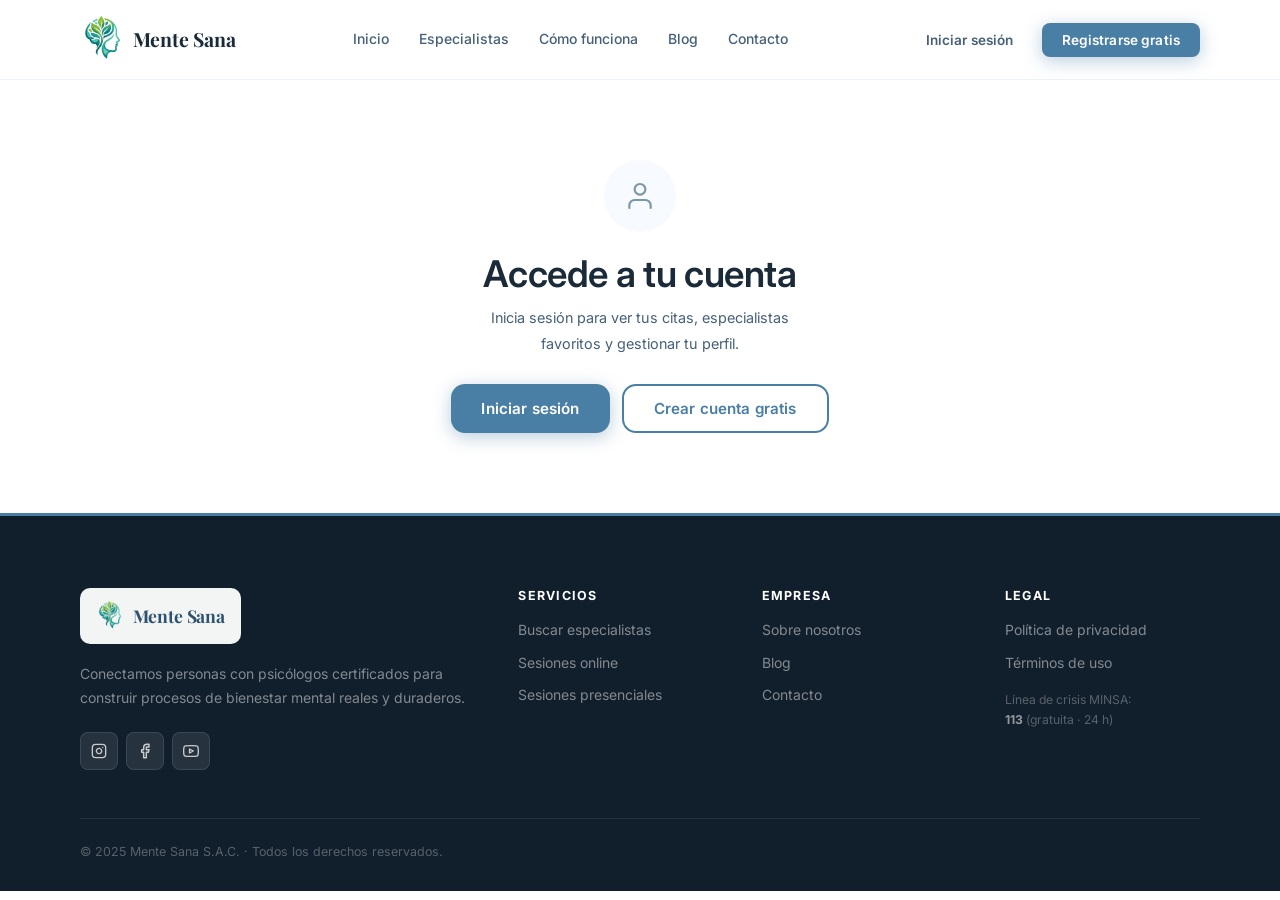
<file: mi-cuenta.html>
<!DOCTYPE html>
<html lang="es">
<head>
  <meta charset="UTF-8">
  <meta name="viewport" content="width=device-width, initial-scale=1.0">
  <title>Mi cuenta — Mente Sana</title>
  <meta name="description" content="Gestiona tus citas, especialistas favoritos y datos personales en Mente Sana.">
  <link rel="stylesheet" href="css/styles.css">
  <style>
    /* ── Account header ── */
    .acc-header {
      background: linear-gradient(135deg, var(--primary-darker) 0%, var(--primary-dark) 60%, var(--primary) 100%);
      padding: 48px 0 0;
      position: relative;
      overflow: hidden;
    }
    .acc-header::before {
      content: '';
      position: absolute;
      inset: 0;
      background: url("data:image/svg+xml,%3Csvg width='60' height='60' viewBox='0 0 60 60' xmlns='http://www.w3.org/2000/svg'%3E%3Cg fill='none' fill-rule='evenodd'%3E%3Cg fill='%23ffffff' fill-opacity='0.04'%3E%3Ccircle cx='30' cy='30' r='20'/%3E%3C/g%3E%3C/g%3E%3C/svg%3E");
    }
    .acc-header-inner {
      display: flex;
      align-items: center;
      gap: 24px;
      position: relative;
      z-index: 1;
      margin-bottom: 32px;
    }
    .acc-avatar-wrap { position: relative; flex-shrink: 0; }
    .acc-avatar {
      width: 80px; height: 80px;
      border-radius: 50%;
      background: rgba(255,255,255,.18);
      border: 3px solid rgba(255,255,255,.45);
      display: flex; align-items: center; justify-content: center;
      font-size: 2rem; font-weight: 700; color: #fff;
      backdrop-filter: blur(4px);
    }
    .acc-online {
      width: 16px; height: 16px;
      background: #27ae60;
      border: 2.5px solid #fff;
      border-radius: 50%;
      position: absolute;
      bottom: 2px; right: 2px;
    }
    .acc-info { color: #fff; }
    .acc-name { font-family: var(--font-display); font-size: 1.55rem; font-weight: 700; margin-bottom: 4px; }
    .acc-email { font-size: .88rem; color: rgba(255,255,255,.68); margin-bottom: 8px; }
    .acc-since { font-size: .78rem; color: rgba(255,255,255,.5); display: flex; align-items: center; gap: 5px; }
    .acc-stats {
      display: flex;
      gap: 0;
      position: relative;
      z-index: 1;
      background: rgba(255,255,255,.08);
      border-radius: var(--radius) var(--radius) 0 0;
      overflow: hidden;
    }
    .acc-stat {
      flex: 1;
      text-align: center;
      padding: 16px 8px;
      color: #fff;
      border-right: 1px solid rgba(255,255,255,.1);
    }
    .acc-stat:last-child { border-right: none; }
    .acc-stat-num { display: block; font-size: 1.4rem; font-weight: 700; line-height: 1; }
    .acc-stat-label { font-size: .74rem; color: rgba(255,255,255,.6); margin-top: 4px; display: block; }

    /* ── Tab bar ── */
    .acc-tab-bar {
      display: flex;
      gap: 0;
      border-bottom: 2px solid var(--border-light);
      margin-bottom: 32px;
      overflow-x: auto;
      scrollbar-width: none;
    }
    .acc-tab-bar::-webkit-scrollbar { display: none; }
    .acc-tab {
      padding: 14px 24px;
      border: none; background: none;
      font-size: .9rem; font-weight: 600;
      color: var(--text-secondary);
      cursor: pointer;
      white-space: nowrap;
      border-bottom: 2.5px solid transparent;
      margin-bottom: -2px;
      transition: color .18s, border-color .18s;
      display: flex; align-items: center; gap: 7px;
    }
    .acc-tab:hover { color: var(--primary); }
    .acc-tab.active { color: var(--primary-dark); border-bottom-color: var(--primary); }
    .acc-tab-badge {
      background: var(--primary);
      color: #fff;
      font-size: .68rem;
      font-weight: 700;
      padding: 1px 6px;
      border-radius: 99px;
      min-width: 18px;
      text-align: center;
    }
    .acc-panel { display: none; }
    .acc-panel.active { display: block; }

    /* ── Section header ── */
    .acc-section-head {
      display: flex; align-items: center; justify-content: space-between;
      margin-bottom: 18px;
    }
    .acc-section-title { font-size: 1.05rem; font-weight: 700; color: var(--text); }
    .acc-section-count { font-size: .8rem; color: var(--text-muted); }

    /* ── Cita card ── */
    .cita-card {
      background: var(--bg);
      border: 1.5px solid var(--border-light);
      border-radius: var(--radius);
      padding: 20px;
      display: flex;
      gap: 16px;
      align-items: flex-start;
      transition: box-shadow var(--transition);
    }
    .cita-card:hover { box-shadow: var(--shadow-sm); }
    .cita-card + .cita-card { margin-top: 12px; }
    .cita-photo {
      width: 56px; height: 56px;
      border-radius: 50%;
      object-fit: cover;
      flex-shrink: 0;
      border: 2px solid var(--border-light);
    }
    .cita-body { flex: 1; min-width: 0; }
    .cita-specialist { font-weight: 700; font-size: .95rem; color: var(--text); margin-bottom: 2px; }
    .cita-spec-sub  { font-size: .8rem; color: var(--text-secondary); margin-bottom: 10px; }
    .cita-meta {
      display: flex; flex-wrap: wrap; gap: 10px;
      font-size: .82rem; color: var(--text-secondary); margin-bottom: 14px;
    }
    .cita-meta-item { display: flex; align-items: center; gap: 5px; }
    .cita-meta-item svg { flex-shrink: 0; color: var(--primary); opacity: .7; }
    .cita-actions { display: flex; gap: 8px; flex-wrap: wrap; }
    .cita-status {
      display: inline-flex; align-items: center; gap: 5px;
      padding: 3px 10px; border-radius: 99px;
      font-size: .74rem; font-weight: 700;
      align-self: flex-start; margin-top: 2px; flex-shrink: 0;
    }
    .cita-status--confirmada { background: rgba(39,174,96,.1); color: #1e8a5e; }
    .cita-status--cancelada  { background: rgba(224,82,82,.1);  color: #c0392b; }
    .cita-status--completada { background: rgba(74,127,165,.1); color: var(--primary-dark); }

    /* ── Payment state badges ── */
    .pay-state { display:inline-flex; align-items:center; gap:5px; padding:4px 10px; border-radius:99px; font-size:.73rem; font-weight:700; margin-bottom:10px; }
    .pay-state--pending   { background:rgba(245,158,11,.12); color:#92400e; }
    .pay-state--verifying { background:rgba(74,127,165,.12); color:var(--primary-dark); }
    .pay-state--free      { background:rgba(39,174,96,.12);  color:#1e8a5e; }
    .pay-info-box { background:var(--bg-secondary); border-radius:var(--radius-sm); padding:9px 12px; font-size:.77rem; margin-bottom:10px; display:flex; flex-direction:column; gap:5px; }
    .pay-info-row { display:flex; justify-content:space-between; }
    .pay-info-row span:first-child { color:var(--text-muted); }
    .pay-info-row span:last-child  { font-weight:600; }
    .acc-section-head--warn { border-left:3px solid #f59e0b; padding-left:10px; }

    /* ── Mini-payment modal ── */
    .mpay-overlay { position:fixed; inset:0; background:rgba(0,0,0,.52); z-index:3000; display:flex; align-items:center; justify-content:center; opacity:0; pointer-events:none; transition:opacity .25s; }
    .mpay-overlay.active { opacity:1; pointer-events:all; }
    .mpay-modal { background:var(--bg); border-radius:var(--radius-lg); padding:28px 24px; width:min(400px,92vw); position:relative; box-shadow:0 24px 64px rgba(0,0,0,.22); }
    .mpay-close { position:absolute; top:12px; right:14px; background:none; border:none; font-size:1.5rem; cursor:pointer; color:var(--text-muted); line-height:1; }
    .mpay-tabs { display:flex; gap:6px; background:var(--bg-secondary); border-radius:var(--radius); padding:4px; margin:16px 0; }
    .mpay-tab { flex:1; padding:8px; border:none; background:transparent; border-radius:calc(var(--radius) - 2px); cursor:pointer; font-size:.84rem; font-weight:600; color:var(--text-secondary); transition:all .2s; }
    .mpay-tab.active { background:var(--bg); color:var(--primary); box-shadow:0 2px 8px rgba(0,0,0,.1); }

    /* ── Fav card ── */
    .fav-grid { display: grid; grid-template-columns: repeat(auto-fill, minmax(260px, 1fr)); gap: 16px; }
    .fav-card {
      background: var(--bg);
      border: 1.5px solid var(--border-light);
      border-radius: var(--radius);
      padding: 20px;
      display: flex; flex-direction: column; gap: 14px;
      transition: box-shadow var(--transition);
    }
    .fav-card:hover { box-shadow: var(--shadow-sm); }
    .fav-card-top { display: flex; gap: 12px; align-items: center; }
    .fav-photo {
      width: 52px; height: 52px;
      border-radius: 50%; object-fit: cover;
      border: 2px solid var(--border-light); flex-shrink: 0;
    }
    .fav-name  { font-weight: 700; font-size: .9rem; color: var(--text); }
    .fav-spec  { font-size: .78rem; color: var(--text-secondary); margin-top: 2px; }
    .fav-rating { font-size: .78rem; color: var(--text-muted); margin-top: 4px; }
    .fav-actions { display: flex; gap: 8px; }

    /* ── Profile form ── */
    .pf-section {
      background: var(--bg);
      border: 1.5px solid var(--border-light);
      border-radius: var(--radius);
      padding: 24px;
      margin-bottom: 18px;
    }
    .pf-section-title {
      font-size: .92rem; font-weight: 700; color: var(--text);
      margin-bottom: 18px; padding-bottom: 14px;
      border-bottom: 1px solid var(--border-light);
      display: flex; align-items: center; gap: 8px;
    }
    .pf-grid { display: grid; grid-template-columns: 1fr 1fr; gap: 14px; }
    .pf-field { display: flex; flex-direction: column; gap: 5px; }
    .pf-field.full { grid-column: 1 / -1; }
    .danger-zone { border-color: rgba(224,82,82,.3); }
    .danger-zone .pf-section-title { color: #c0392b; border-bottom-color: rgba(224,82,82,.2); }

    /* ── Empty state ── */
    .empty-state {
      text-align: center;
      padding: 56px 24px;
      color: var(--text-secondary);
    }
    .empty-icon {
      width: 64px; height: 64px;
      background: var(--bg-soft);
      border-radius: 50%;
      display: flex; align-items: center; justify-content: center;
      margin: 0 auto 18px;
      color: var(--text-muted);
    }
    .empty-title { font-weight: 700; font-size: 1rem; color: var(--text); margin-bottom: 6px; }
    .empty-sub   { font-size: .85rem; max-width: 300px; margin: 0 auto 20px; }

    /* ── Login gate ── */
    #loginGate {
      display: none;
      text-align: center;
      padding: 80px 24px;
    }
    #loginGate.visible { display: block; }
    #accountContent { display: none; }
    #accountContent.visible { display: block; }

    @media (max-width: 640px) {
      .acc-header-inner { flex-direction: column; text-align: center; gap: 16px; }
      .pf-grid { grid-template-columns: 1fr; }
      .acc-tab { padding: 12px 16px; font-size: .83rem; }
    }
  </style>
</head>
<body>

<!-- ══════════ NAVEGACIÓN ══════════ -->
<nav class="nav" id="navbar">
  <div class="container nav-inner">
    <a href="index.html" class="nav-logo">
      <img src="img/logooo.png" alt="Mente Sana" class="nav-logo-img">
      <span class="nav-logo-brand">Mente Sana</span>
    </a>
    <div class="nav-links">
      <a href="index.html"          class="nav-link">Inicio</a>
      <a href="especialistas.html"  class="nav-link">Especialistas</a>
      <a href="index.html#proceso"  class="nav-link">Cómo funciona</a>
      <a href="index.html#blog"     class="nav-link">Blog</a>
      <a href="index.html#contacto" class="nav-link">Contacto</a>
    </div>
    <div class="nav-actions">
      <button class="btn btn-ghost btn-sm" onclick="openAuthModal('login')">Iniciar sesión</button>
      <button class="btn btn-primary btn-sm" onclick="openAuthModal('register')">Registrarse gratis</button>
    </div>
    <button class="nav-hamburger" id="hamburger" aria-label="Abrir menú">
      <span></span><span></span><span></span>
    </button>
  </div>
</nav>
<div class="mobile-menu" id="mobileMenu">
  <a href="index.html"          class="nav-link">Inicio</a>
  <a href="especialistas.html"  class="nav-link">Especialistas</a>
  <a href="index.html#contacto" class="nav-link">Contacto</a>
  <div class="nav-actions">
    <button class="btn btn-ghost btn-sm" onclick="openAuthModal('login')">Iniciar sesión</button>
    <button class="btn btn-primary btn-sm" onclick="openAuthModal('register')">Registrarse gratis</button>
  </div>
</div>


<!-- ══════════ LOGIN GATE ══════════ -->
<div id="loginGate">
  <div class="empty-icon" style="width:72px;height:72px;margin-bottom:20px;">
    <svg width="32" height="32" viewBox="0 0 24 24" fill="none" stroke="currentColor" stroke-width="1.6" stroke-linecap="round" stroke-linejoin="round"><path d="M20 21v-2a4 4 0 0 0-4-4H8a4 4 0 0 0-4 4v2"/><circle cx="12" cy="7" r="4"/></svg>
  </div>
  <h2 style="font-family:var(--font-display);margin-bottom:8px;">Accede a tu cuenta</h2>
  <p style="color:var(--text-secondary);font-size:.9rem;max-width:340px;margin:0 auto 28px;">
    Inicia sesión para ver tus citas, especialistas favoritos y gestionar tu perfil.
  </p>
  <div style="display:flex;gap:12px;justify-content:center;flex-wrap:wrap;">
    <button class="btn btn-primary" onclick="openAuthModal('login')">Iniciar sesión</button>
    <button class="btn btn-secondary" onclick="openAuthModal('register')">Crear cuenta gratis</button>
  </div>
</div>


<!-- ══════════ ACCOUNT CONTENT ══════════ -->
<div id="accountContent">

  <!-- Header -->
  <div class="acc-header">
    <div class="container">
      <div class="acc-header-inner">
        <div class="acc-avatar-wrap">
          <div class="acc-avatar" id="accAvatar">?</div>
          <div class="acc-online"></div>
        </div>
        <div class="acc-info">
          <div class="acc-name" id="accName">—</div>
          <div class="acc-email" id="accEmail">—</div>
          <div class="acc-since">
            <svg width="12" height="12" viewBox="0 0 24 24" fill="none" stroke="currentColor" stroke-width="2" stroke-linecap="round" stroke-linejoin="round" aria-hidden="true"><rect x="3" y="4" width="18" height="18" rx="2" ry="2"/><line x1="16" y1="2" x2="16" y2="6"/><line x1="8" y1="2" x2="8" y2="6"/><line x1="3" y1="10" x2="21" y2="10"/></svg>
            <span id="accSince">—</span>
          </div>
        </div>
      </div>
      <div class="acc-stats">
        <div class="acc-stat">
          <span class="acc-stat-num" id="statCitas">0</span>
          <span class="acc-stat-label">Citas totales</span>
        </div>
        <div class="acc-stat">
          <span class="acc-stat-num" id="statPendientes">0</span>
          <span class="acc-stat-label">Pendientes</span>
        </div>
        <div class="acc-stat">
          <span class="acc-stat-num" id="statFavs">0</span>
          <span class="acc-stat-label">Favoritos</span>
        </div>
        <div class="acc-stat">
          <span class="acc-stat-num" id="statReviews">0</span>
          <span class="acc-stat-label">Reseñas</span>
        </div>
      </div>
    </div>
  </div>

  <!-- Tabs + panels -->
  <div class="container" style="padding-top:32px;padding-bottom:72px;">

    <div class="acc-tab-bar" role="tablist">
      <button class="acc-tab active" data-tab="citas" onclick="switchAccTab('citas')" role="tab">
        <svg width="15" height="15" viewBox="0 0 24 24" fill="none" stroke="currentColor" stroke-width="2" stroke-linecap="round" stroke-linejoin="round" aria-hidden="true"><rect x="3" y="4" width="18" height="18" rx="2" ry="2"/><line x1="16" y1="2" x2="16" y2="6"/><line x1="8" y1="2" x2="8" y2="6"/><line x1="3" y1="10" x2="21" y2="10"/></svg>
        Mis citas
        <span class="acc-tab-badge" id="badgeCitas" style="display:none;"></span>
      </button>
      <button class="acc-tab" data-tab="favoritos" onclick="switchAccTab('favoritos')" role="tab">
        <svg width="15" height="15" viewBox="0 0 24 24" fill="none" stroke="currentColor" stroke-width="2" stroke-linecap="round" stroke-linejoin="round" aria-hidden="true"><path d="M20.84 4.61a5.5 5.5 0 0 0-7.78 0L12 5.67l-1.06-1.06a5.5 5.5 0 0 0-7.78 7.78l1.06 1.06L12 21.23l7.78-7.78 1.06-1.06a5.5 5.5 0 0 0 0-7.78z"/></svg>
        Favoritos
        <span class="acc-tab-badge" id="badgeFavs" style="display:none;"></span>
      </button>
      <button class="acc-tab" data-tab="perfil" onclick="switchAccTab('perfil')" role="tab">
        <svg width="15" height="15" viewBox="0 0 24 24" fill="none" stroke="currentColor" stroke-width="2" stroke-linecap="round" stroke-linejoin="round" aria-hidden="true"><path d="M20 21v-2a4 4 0 0 0-4-4H8a4 4 0 0 0-4 4v2"/><circle cx="12" cy="7" r="4"/></svg>
        Mi perfil
      </button>
    </div>

    <!-- ── PANEL: Mis citas ── -->
    <div class="acc-panel active" id="panel-citas" role="tabpanel">
      <div id="citasContent"></div>
    </div>

    <!-- ── PANEL: Favoritos ── -->
    <div class="acc-panel" id="panel-favoritos" role="tabpanel">
      <div id="favContent"></div>
    </div>

    <!-- ── PANEL: Mi perfil ── -->
    <div class="acc-panel" id="panel-perfil" role="tabpanel">

      <!-- Datos personales -->
      <div class="pf-section">
        <div class="pf-section-title">
          <svg width="16" height="16" viewBox="0 0 24 24" fill="none" stroke="currentColor" stroke-width="2" stroke-linecap="round" stroke-linejoin="round" aria-hidden="true"><path d="M20 21v-2a4 4 0 0 0-4-4H8a4 4 0 0 0-4 4v2"/><circle cx="12" cy="7" r="4"/></svg>
          Datos personales
        </div>
        <form id="profileForm" onsubmit="saveProfile(event)" novalidate>
          <div class="pf-grid">
            <div class="pf-field">
              <label class="form-label" for="pfName">Nombre completo</label>
              <input type="text" id="pfName" class="form-input" placeholder="Tu nombre">
              <span class="auth-error" id="pfNameErr"></span>
            </div>
            <div class="pf-field">
              <label class="form-label" for="pfEmail">Correo electrónico</label>
              <input type="email" id="pfEmail" class="form-input" placeholder="tu@correo.com">
              <span class="auth-error" id="pfEmailErr"></span>
            </div>
            <div class="pf-field">
              <label class="form-label" for="pfPhone">Teléfono (opcional)</label>
              <input type="tel" id="pfPhone" class="form-input" placeholder="+51 999 000 000">
            </div>
            <div class="pf-field">
              <label class="form-label" for="pfModality">Modalidad preferida</label>
              <select id="pfModality" class="form-select">
                <option value="">Sin preferencia</option>
                <option value="online">Online (videollamada)</option>
                <option value="presencial">Presencial</option>
              </select>
            </div>
            <div class="pf-field full">
              <label class="form-label" for="pfReason">Motivo principal de consulta</label>
              <select id="pfReason" class="form-select">
                <option value="">Seleccionar…</option>
                <option>Ansiedad o pánico</option>
                <option>Depresión o tristeza persistente</option>
                <option>Estrés o burnout laboral</option>
                <option>Terapia de pareja</option>
                <option>Autoestima y desarrollo personal</option>
                <option>Duelo o pérdida</option>
                <option>Otro</option>
              </select>
            </div>
          </div>
          <button type="submit" class="btn btn-primary" style="margin-top:20px;">Guardar cambios</button>
        </form>
      </div>

      <!-- Cambiar contraseña -->
      <div class="pf-section">
        <div class="pf-section-title">
          <svg width="16" height="16" viewBox="0 0 24 24" fill="none" stroke="currentColor" stroke-width="2" stroke-linecap="round" stroke-linejoin="round" aria-hidden="true"><rect x="3" y="11" width="18" height="11" rx="2" ry="2"/><path d="M7 11V7a5 5 0 0 1 10 0v4"/></svg>
          Cambiar contraseña
        </div>
        <form id="passForm" onsubmit="changePassword(event)" novalidate>
          <div class="pf-grid">
            <div class="pf-field">
              <label class="form-label" for="pfPassCurrent">Contraseña actual</label>
              <input type="password" id="pfPassCurrent" class="form-input" placeholder="••••••••">
              <span class="auth-error" id="pfPassCurrentErr"></span>
            </div>
            <div class="pf-field" style="grid-column:1/-1;display:grid;grid-template-columns:1fr 1fr;gap:14px;">
              <div class="pf-field">
                <label class="form-label" for="pfPassNew">Nueva contraseña</label>
                <input type="password" id="pfPassNew" class="form-input" placeholder="Mínimo 6 caracteres">
                <span class="auth-error" id="pfPassNewErr"></span>
              </div>
              <div class="pf-field">
                <label class="form-label" for="pfPassConfirm">Confirmar nueva contraseña</label>
                <input type="password" id="pfPassConfirm" class="form-input" placeholder="Repite la contraseña">
                <span class="auth-error" id="pfPassConfirmErr"></span>
              </div>
            </div>
          </div>
          <button type="submit" class="btn btn-secondary" style="margin-top:20px;">Actualizar contraseña</button>
        </form>
      </div>

      <!-- Zona de peligro -->
      <div class="pf-section danger-zone">
        <div class="pf-section-title">
          <svg width="16" height="16" viewBox="0 0 24 24" fill="none" stroke="currentColor" stroke-width="2" stroke-linecap="round" stroke-linejoin="round" aria-hidden="true"><path d="M10.29 3.86L1.82 18a2 2 0 0 0 1.71 3h16.94a2 2 0 0 0 1.71-3L13.71 3.86a2 2 0 0 0-3.42 0z"/><line x1="12" y1="9" x2="12" y2="13"/><line x1="12" y1="17" x2="12.01" y2="17"/></svg>
          Zona de peligro
        </div>
        <p style="font-size:.85rem;color:var(--text-secondary);margin-bottom:16px;">
          Al eliminar tu cuenta se borrarán todos tus datos, citas y favoritos de forma permanente. Esta acción no se puede deshacer.
        </p>
        <button class="btn btn-sm" style="border:1.5px solid #e05252;color:#c0392b;background:none;" onclick="deleteAccount()">
          Eliminar mi cuenta
        </button>
      </div>

    </div><!-- /panel-perfil -->
  </div>
</div><!-- /accountContent -->


<!-- ══════════ FOOTER ══════════ -->
<footer class="footer">
  <div class="container">
    <div class="footer-grid">
      <div class="footer-brand">
        <div class="footer-logo-wrap">
          <img src="img/logooo.png" alt="Mente Sana" class="footer-logo-img">
          <span class="footer-logo-brand">Mente Sana</span>
        </div>
        <p>Conectamos personas con psicólogos certificados para construir procesos de bienestar mental reales y duraderos.</p>
        <div class="footer-social">
          <a href="#" class="social-btn" aria-label="Instagram"><svg width="16" height="16" viewBox="0 0 24 24" fill="none" stroke="currentColor" stroke-width="2" stroke-linecap="round" stroke-linejoin="round" aria-hidden="true"><rect x="2" y="2" width="20" height="20" rx="5" ry="5"/><path d="M16 11.37A4 4 0 1 1 12.63 8 4 4 0 0 1 16 11.37z"/><line x1="17.5" y1="6.5" x2="17.51" y2="6.5"/></svg></a>
          <a href="#" class="social-btn" aria-label="Facebook"><svg width="16" height="16" viewBox="0 0 24 24" fill="none" stroke="currentColor" stroke-width="2.2" stroke-linecap="round" stroke-linejoin="round" aria-hidden="true"><path d="M18 2h-3a5 5 0 0 0-5 5v3H7v4h3v8h4v-8h3l1-4h-4V7a1 1 0 0 1 1-1h3z"/></svg></a>
          <a href="#" class="social-btn" aria-label="YouTube"><svg width="16" height="16" viewBox="0 0 24 24" fill="none" stroke="currentColor" stroke-width="2" stroke-linecap="round" stroke-linejoin="round" aria-hidden="true"><path d="M22.54 6.42a2.78 2.78 0 0 0-1.95-1.96C18.88 4 12 4 12 4s-6.88 0-8.59.46a2.78 2.78 0 0 0-1.95 1.96A29 29 0 0 0 1 12a29 29 0 0 0 .46 5.58A2.78 2.78 0 0 0 3.41 19.54C5.12 20 12 20 12 20s6.88 0 8.59-.46a2.78 2.78 0 0 0 1.95-1.95A29 29 0 0 0 23 12a29 29 0 0 0-.46-5.58z"/><polygon points="9.75 15.02 15.5 12 9.75 8.98 9.75 15.02"/></svg></a>
        </div>
      </div>
      <div class="footer-col">
        <h4>Servicios</h4>
        <div class="footer-links">
          <a href="especialistas.html" class="footer-link">Buscar especialistas</a>
          <a href="index.html#modalidades" class="footer-link">Sesiones online</a>
          <a href="index.html#modalidades" class="footer-link">Sesiones presenciales</a>
        </div>
      </div>
      <div class="footer-col">
        <h4>Empresa</h4>
        <div class="footer-links">
          <a href="#" class="footer-link">Sobre nosotros</a>
          <a href="index.html#blog" class="footer-link">Blog</a>
          <a href="index.html#contacto" class="footer-link">Contacto</a>
        </div>
      </div>
      <div class="footer-col">
        <h4>Legal</h4>
        <div class="footer-links">
          <a href="#" class="footer-link">Política de privacidad</a>
          <a href="#" class="footer-link">Términos de uso</a>
        </div>
        <div style="margin-top:16px;font-size:.76rem;color:rgba(255,255,255,.3);line-height:1.6;">
          Línea de crisis MINSA:<br>
          <strong style="color:rgba(255,255,255,.55);">113</strong> (gratuita · 24 h)
        </div>
      </div>
    </div>
    <div class="footer-bottom">
      <p>© 2025 Mente Sana S.A.C. · Todos los derechos reservados.</p>
    </div>
  </div>
</footer>


<!-- ══════════ JAVASCRIPT ══════════ -->
<script>
/* ── Nav ── */
const hamburger  = document.getElementById('hamburger');
const mobileMenu = document.getElementById('mobileMenu');
hamburger.addEventListener('click', () => mobileMenu.classList.toggle('open'));
document.addEventListener('click', e => {
  if (!hamburger.contains(e.target) && !mobileMenu.contains(e.target)) mobileMenu.classList.remove('open');
});
window.addEventListener('scroll', () => {
  document.getElementById('navbar').classList.toggle('scrolled', window.scrollY > 8);
}, { passive: true });

/* ── Specialists DB ── */
const SPECIALISTS_DB = {
  'rojas-maria-elena': {
    name: 'Dra. María Elena Rojas', spec: 'Psicóloga Clínica · TCC', years: 8,
    rating: 4.9, reviews: 240, price: 90, tags: ['Ansiedad','Estrés','Burnout'],
    photo: 'https://images.unsplash.com/photo-1494790108377-be9c29b29330?auto=format&fit=crop&w=200&h=200&crop=face&q=80',
    url: 'perfil.html',
  },
  'herrera-carlos': {
    name: 'Ps. Carlos Herrera', spec: 'Psicólogo Clínico · Adultos', years: 5,
    rating: 4.7, reviews: 180, price: 80, tags: ['Depresión','Relaciones'],
    photo: 'https://images.unsplash.com/photo-1612349317150-e413f6a5b16d?auto=format&fit=crop&w=200&h=200&crop=face&q=80',
    url: 'perfil.html',
  },
  'alarcon-sofia': {
    name: 'Ps. Sofía Alarcón', spec: 'Psicóloga Infantil · Familias', years: 6,
    rating: 4.8, reviews: 210, price: 85, tags: ['Infancia','Familia','TDAH'],
    photo: 'https://images.unsplash.com/photo-1573497019940-1c28c88b4f3e?auto=format&fit=crop&w=200&h=200&crop=face&q=80',
    url: 'perfil.html',
  },
  'lima-andres': {
    name: 'Ps. Andrés Lima', spec: 'Terapeuta TCC · Adultos', years: 6,
    rating: 4.7, reviews: 158, price: 85, tags: ['Depresión','Fobias'],
    photo: 'https://images.unsplash.com/photo-1612531386530-97286d97c2d2?auto=format&fit=crop&w=200&h=200&crop=face&q=80',
    url: 'perfil.html',
  },
  'santos-valeria': {
    name: 'Dra. Valeria Santos', spec: 'Psic. Organizacional', years: 7,
    rating: 4.8, reviews: 190, price: 95, tags: ['Burnout','Liderazgo'],
    photo: 'https://images.unsplash.com/photo-1701096374092-bb70915fdc5c?auto=format&fit=crop&w=200&h=200&crop=face&q=80',
    url: 'perfil.html',
  },
  'castro-diego': {
    name: 'Ps. Diego Castro', spec: 'Psicología Positiva', years: 5,
    rating: 4.6, reviews: 205, price: 75, tags: ['Autoestima','Mindfulness'],
    photo: 'https://images.unsplash.com/photo-1645066928295-2506defde470?auto=format&fit=crop&w=200&h=200&crop=face&q=80',
    url: 'perfil.html',
  },
};

/* ── Tab switch ── */
function switchAccTab(tab) {
  document.querySelectorAll('.acc-tab').forEach(b => b.classList.toggle('active', b.dataset.tab === tab));
  document.querySelectorAll('.acc-panel').forEach(p => p.classList.toggle('active', p.id === `panel-${tab}`));
}

/* ── Render citas ── */
function renderCitas(session) {
  const all   = JSON.parse(localStorage.getItem('ms_bookings') || '[]');
  const mine  = all.filter(b => String(b.userId) === String(session.id));

  /* pagado = paid+opNumber entered; gratis = free consult */
  const pendingPay = mine.filter(b => b.status === 'confirmada' && !b.paymentStatus);
  const verifying  = mine.filter(b => b.status === 'confirmada' && b.paymentStatus === 'pendiente_verificacion');
  const scheduled  = mine.filter(b => b.status === 'confirmada' && (b.paymentStatus === 'gratis' || b.paymentStatus === 'pagado'));
  const history    = mine.filter(b => b.status !== 'confirmada');
  const totalUp    = pendingPay.length + verifying.length + scheduled.length;

  const badge = document.getElementById('badgeCitas');
  badge.textContent   = pendingPay.length || '';
  badge.style.display = pendingPay.length > 0 ? '' : 'none';

  let html = '';

  /* ── Sección: Pago pendiente (sin opNumber) ── */
  if (pendingPay.length > 0) {
    html += `<div class="acc-section-head acc-section-head--warn">
      <span class="acc-section-title" style="color:#92400e;">⚠️ Pago pendiente</span>
      <span class="acc-section-count">${pendingPay.length} cita${pendingPay.length !== 1 ? 's' : ''}</span>
    </div>`;
    pendingPay.forEach(b => { html += citaCard(b, 'pending'); });
  }

  /* ── Sección: Verificando pago (estado legacy) ── */
  if (verifying.length > 0) {
    html += `<div class="acc-section-head" style="margin-top:${pendingPay.length ? 28 : 0}px;">
      <span class="acc-section-title">🕐 Verificando pago</span>
      <span class="acc-section-count">${verifying.length} en proceso</span>
    </div>`;
    verifying.forEach(b => { html += citaCard(b, 'verifying'); });
  }

  /* ── Sección: Próximas sesiones (gratis o pago registrado) ── */
  if (scheduled.length > 0) {
    html += `<div class="acc-section-head" style="margin-top:${(pendingPay.length || verifying.length) ? 28 : 0}px;">
      <span class="acc-section-title">✓ Próximas sesiones</span>
      <span class="acc-section-count">${scheduled.length} sesión${scheduled.length !== 1 ? 'es' : ''}</span>
    </div>`;
    scheduled.forEach(b => { html += citaCard(b, 'confirmed'); });
  }

  /* ── Sin citas próximas ── */
  if (totalUp === 0) {
    html += `<div class="acc-section-head"><span class="acc-section-title">Próximas citas</span></div>`;
    html += emptyState(
      '<svg width="26" height="26" viewBox="0 0 24 24" fill="none" stroke="currentColor" stroke-width="1.6" stroke-linecap="round" stroke-linejoin="round"><rect x="3" y="4" width="18" height="18" rx="2" ry="2"/><line x1="16" y1="2" x2="16" y2="6"/><line x1="8" y1="2" x2="8" y2="6"/><line x1="3" y1="10" x2="21" y2="10"/></svg>',
      'Sin citas próximas',
      'Reserva una sesión con alguno de nuestros especialistas y aparecerá aquí.',
      '<a href="especialistas.html" class="btn btn-primary btn-sm">Buscar especialista</a>'
    );
  }

  /* ── Historial ── */
  html += `<div class="acc-section-head" style="margin-top:36px;">
    <span class="acc-section-title">Historial</span>
    <span class="acc-section-count">${history.length} cita${history.length !== 1 ? 's' : ''}</span>
  </div>`;
  if (history.length === 0) {
    html += `<p style="font-size:.85rem;color:var(--text-muted);padding:16px 0;">Aún no tienes citas en el historial.</p>`;
  } else {
    history.forEach(b => { html += citaCard(b, 'history'); });
  }

  document.getElementById('citasContent').innerHTML = html;
}

const ICONO_CAL  = `<svg width="13" height="13" viewBox="0 0 24 24" fill="none" stroke="currentColor" stroke-width="2" stroke-linecap="round" stroke-linejoin="round"><rect x="3" y="4" width="18" height="18" rx="2" ry="2"/><line x1="16" y1="2" x2="16" y2="6"/><line x1="8" y1="2" x2="8" y2="6"/><line x1="3" y1="10" x2="21" y2="10"/></svg>`;
const ICONO_HORA = `<svg width="13" height="13" viewBox="0 0 24 24" fill="none" stroke="currentColor" stroke-width="2" stroke-linecap="round" stroke-linejoin="round"><circle cx="12" cy="12" r="10"/><polyline points="12 6 12 12 16 14"/></svg>`;
const ICONO_MOD  = `<svg width="13" height="13" viewBox="0 0 24 24" fill="none" stroke="currentColor" stroke-width="2" stroke-linecap="round" stroke-linejoin="round"><polygon points="23 7 16 12 23 17 23 7"/><rect x="1" y="5" width="15" height="14" rx="2" ry="2"/></svg>`;

function citaCard(b, type) {
  const spec    = SPECIALISTS_DB[toSpecialistId(b.specialist)] || {};
  const photo   = b.photo || spec.photo || 'https://ui-avatars.com/api/?name=' + encodeURIComponent(b.specialist) + '&background=E8F2FA&color=3A6485&size=100';
  const subSpec = b.specSub || spec.spec || 'Especialista en salud mental';

  /* Badge de estado de pago */
  let payBadge = '';
  if      (type === 'pending')   payBadge = `<span class="pay-state pay-state--pending">⚠️ Pago pendiente</span>`;
  else if (type === 'verifying') payBadge = `<span class="pay-state pay-state--verifying">🕐 Verificando pago</span>`;
  else if (type === 'confirmed') payBadge = b.paymentStatus === 'gratis'
    ? `<span class="pay-state pay-state--free">🎁 Primera consulta gratuita</span>`
    : `<span class="pay-state pay-state--free">✓ Pago registrado</span>`;

  /* Info de pago para "verifying" */
  let payInfo = '';
  if (type === 'verifying' && b.payMethod && b.opNumber) {
    const method = b.payMethod === 'yape' ? '📱 Yape' : '🏦 Transferencia';
    payInfo = `<div class="pay-info-box">
      <div class="pay-info-row"><span>Método</span><span>${method}</span></div>
      <div class="pay-info-row"><span>N° operación</span><span>${b.opNumber}</span></div>
      <div class="pay-info-row"><span>Precio</span><span>${b.price}</span></div>
    </div>`;
  }

  /* Badge de estado de cita (historial) */
  const statusLabel = b.status === 'cancelada' ? 'Cancelada' : 'Completada';
  const statusClass = `cita-status--${b.status}`;
  const statusBadge = type === 'history'
    ? `<span class="cita-status ${statusClass}">${statusLabel}</span>` : '';

  /* Acciones según estado */
  let actions = '';
  if (type === 'pending') {
    actions = `<button class="btn btn-sm btn-primary" onclick="registrarPago('${b.id}')">Registrar pago</button>
               <button class="btn btn-sm btn-secondary" onclick="cancelCita('${b.id}')">Cancelar</button>`;
  } else if (type === 'verifying') {
    actions = (b.opNumber ? '' : `<button class="btn btn-sm btn-secondary" onclick="registrarPago('${b.id}')">Registrar N° op.</button>`) +
              `<button class="btn btn-sm" style="border:1.5px solid var(--border);color:var(--text-secondary);" onclick="cancelCita('${b.id}')">Cancelar</button>`;
  } else if (type === 'confirmed') {
    actions = `<button class="btn btn-sm btn-secondary" onclick="cancelCita('${b.id}')">Cancelar sesión</button>
               <a href="perfil.html" class="btn btn-sm btn-primary" onclick="openCitaProfile(event, '${b.id}')">Ver perfil</a>`;
  } else {
    actions = `<a href="perfil.html" class="btn btn-sm btn-secondary" onclick="openCitaProfile(event, '${b.id}')">Repetir reserva</a>`;
  }

  return `
    <div class="cita-card" id="cita-${b.id}">
      <img src="${photo}" alt="${b.specialist}" class="cita-photo" loading="lazy">
      <div class="cita-body">
        <div class="cita-specialist">${b.specialist}</div>
        <div class="cita-spec-sub">${subSpec}</div>
        ${payBadge}
        ${payInfo}
        <div class="cita-meta">
          <div class="cita-meta-item">${ICONO_CAL} ${b.date}</div>
          <div class="cita-meta-item">${ICONO_HORA} ${b.time}</div>
          <div class="cita-meta-item">${ICONO_MOD} ${b.modality}</div>
          ${type !== 'verifying' ? `<div class="cita-meta-item" style="color:var(--primary-dark);font-weight:600;">${b.price}</div>` : ''}
        </div>
        <div class="cita-actions">${actions}</div>
      </div>
      ${statusBadge}
    </div>`;
}

function toSpecialistId(name) {
  const map = {
    'Dra. María Elena Rojas': 'rojas-maria-elena',
    'Ps. Carlos Herrera':     'herrera-carlos',
    'Ps. Sofía Alarcón':      'alarcon-sofia',
    'Ps. Andrés Lima':        'lima-andres',
    'Dra. Valeria Santos':    'santos-valeria',
    'Ps. Diego Castro':       'castro-diego',
  };
  return map[name] || '';
}

function cancelCita(id) {
  const all = JSON.parse(localStorage.getItem('ms_bookings') || '[]');
  const idx = all.findIndex(b => String(b.id) === String(id));
  if (idx === -1) return;

  if (!confirm('¿Estás seguro de que deseas cancelar esta sesión?')) return;

  all[idx].status = 'cancelada';
  localStorage.setItem('ms_bookings', JSON.stringify(all));
  showToast('Sesión cancelada correctamente.', 'info');
  renderCitas(getSession());
  updateStats(getSession());
}

/* ── Mini-modal registro de pago ── */
let _mpayId     = null;
let _mpayMethod = 'yape';

function registrarPago(id) {
  _mpayId     = id;
  _mpayMethod = 'yape';
  document.getElementById('mpayOpNum').value    = '';
  document.getElementById('mpayErr').textContent = '';
  document.getElementById('mTabYape').classList.add('active');
  document.getElementById('mTabTransfer').classList.remove('active');
  document.getElementById('mpayOverlay').classList.add('active');
  document.body.style.overflow = 'hidden';
}

function closeMpay() {
  document.getElementById('mpayOverlay').classList.remove('active');
  document.body.style.overflow = '';
}

function switchMpayTab(tab) {
  _mpayMethod = tab;
  document.getElementById('mTabYape').classList.toggle('active', tab === 'yape');
  document.getElementById('mTabTransfer').classList.toggle('active', tab === 'transfer');
}

function saveMpay() {
  const opNum = document.getElementById('mpayOpNum').value.trim();
  const errEl = document.getElementById('mpayErr');
  errEl.textContent = '';
  if (!opNum) {
    errEl.textContent = 'El número de operación es obligatorio.';
    document.getElementById('mpayOpNum').focus();
    return;
  }
  const all = JSON.parse(localStorage.getItem('ms_bookings') || '[]');
  const idx = all.findIndex(b => String(b.id) === String(_mpayId));
  if (idx !== -1) {
    all[idx].paymentStatus = 'pendiente_verificacion';
    all[idx].payMethod     = _mpayMethod;
    all[idx].opNumber      = opNum;
    localStorage.setItem('ms_bookings', JSON.stringify(all));
  }
  closeMpay();
  showToast('Pago registrado. En breve lo verificaremos.', 'success');
  const session = getSession();
  renderCitas(session);
  updateStats(session);
}

/* ── Render favoritos ── */
function renderFavoritos() {
  const ids = JSON.parse(localStorage.getItem('ms_favorites') || '[]');
  const badge = document.getElementById('badgeFavs');
  if (ids.length > 0) { badge.textContent = ids.length; badge.style.display = ''; }

  if (ids.length === 0) {
    document.getElementById('favContent').innerHTML = emptyState(
      '<svg width="26" height="26" viewBox="0 0 24 24" fill="none" stroke="currentColor" stroke-width="1.6" stroke-linecap="round" stroke-linejoin="round"><path d="M20.84 4.61a5.5 5.5 0 0 0-7.78 0L12 5.67l-1.06-1.06a5.5 5.5 0 0 0-7.78 7.78l1.06 1.06L12 21.23l7.78-7.78 1.06-1.06a5.5 5.5 0 0 0 0-7.78z"/></svg>',
      'Ningún especialista guardado',
      'Explora perfiles y guarda los que más te interesen con el botón ♡.',
      '<a href="especialistas.html" class="btn btn-primary btn-sm">Ver especialistas</a>'
    );
    return;
  }

  let html = `<div class="fav-grid">`;
  ids.forEach(fav => {
    const isObj = typeof fav === 'object' && fav !== null;
    const id    = isObj ? fav.id : fav;
    /* Favoritos nuevos traen sus propios datos; los antiguos se buscan en la BD local */
    const s = { ...(SPECIALISTS_DB[id] || {}), ...(isObj ? fav : {}) };
    if (!s.name) return;
    const tags   = s.tags || [];
    const rating = s.rating ? `⭐ ${s.rating}${s.reviews ? ` (${s.reviews} reseñas)` : ''} · ` : '';
    html += `
      <div class="fav-card" id="fav-${id}">
        <div class="fav-card-top">
          <img src="${s.photo}" alt="${s.name}" class="fav-photo" loading="lazy">
          <div>
            <div class="fav-name">${s.name}</div>
            <div class="fav-spec">${s.spec}${s.years ? ` · ${s.years} años exp.` : ''}</div>
            <div class="fav-rating">${rating}Desde S/. ${s.price || 90}</div>
          </div>
        </div>
        <div style="display:flex;flex-wrap:wrap;gap:5px;">
          ${tags.map(t => `<span class="badge">${t}</span>`).join('')}
        </div>
        <div class="fav-actions">
          <a href="perfil.html" class="btn btn-primary btn-sm" style="flex:1;justify-content:center;" onclick="openFavProfile(event, '${id}')">Ver perfil</a>
          <button class="btn btn-sm" style="border:1.5px solid var(--border);" onclick="removeFav('${id}')">
            <svg width="14" height="14" viewBox="0 0 24 24" fill="none" stroke="currentColor" stroke-width="2" stroke-linecap="round" stroke-linejoin="round" aria-hidden="true"><polyline points="3 6 5 6 21 6"/><path d="M19 6l-1 14H6L5 6"/><path d="M10 11v6"/><path d="M14 11v6"/><path d="M9 6V4h6v2"/></svg>
            Quitar
          </button>
        </div>
      </div>`;
  });
  html += `</div>`;
  document.getElementById('favContent').innerHTML = html;
}

function _favId(f) { return typeof f === 'object' && f !== null ? f.id : f; }

function removeFav(id) {
  const favs = JSON.parse(localStorage.getItem('ms_favorites') || '[]');
  const idx  = favs.findIndex(f => _favId(f) === id);
  if (idx !== -1) favs.splice(idx, 1);
  localStorage.setItem('ms_favorites', JSON.stringify(favs));
  renderFavoritos();
  updateStats(getSession());
  showToast('Eliminado de favoritos.', 'info');
}

/* Abrir perfil.html con los datos del especialista correcto */
function _openProfileWith(data) {
  sessionStorage.setItem('ms_spec_data', JSON.stringify({
    specId: '', name: data.name, photo: data.photo || '', spec: data.spec || '',
    tags: data.tags || [], price: data.price || 90, rating: data.rating || 0,
    modalidad: 'ambas', disponible: '', isFree: true,
  }));
  sessionStorage.removeItem('ms_pay_data');
  window.location.href = 'perfil.html';
}

function openFavProfile(e, id) {
  e.preventDefault();
  const favs = JSON.parse(localStorage.getItem('ms_favorites') || '[]');
  const fav  = favs.find(f => _favId(f) === id);
  const s    = { ...(SPECIALISTS_DB[id] || {}), ...(typeof fav === 'object' && fav !== null ? fav : {}) };
  if (s.name) _openProfileWith(s);
  else window.location.href = 'perfil.html';
}

function openCitaProfile(e, id) {
  e.preventDefault();
  const all = JSON.parse(localStorage.getItem('ms_bookings') || '[]');
  const b   = all.find(x => String(x.id) === String(id));
  if (b) {
    const db = SPECIALISTS_DB[toSpecialistId(b.specialist)] || {};
    _openProfileWith({
      name: b.specialist, photo: b.photo || db.photo, spec: b.specSub || db.spec,
      tags: db.tags, price: parseInt(String(b.price).replace(/\D/g, '')) || db.price,
      rating: db.rating,
    });
  } else {
    window.location.href = 'perfil.html';
  }
}

/* ── Profile form ── */
function fillProfileForm(session) {
  const users = JSON.parse(localStorage.getItem('ms_users') || '[]');
  const user  = users.find(u => u.id === session.id) || {};
  document.getElementById('pfName').value     = user.name     || session.name  || '';
  document.getElementById('pfEmail').value    = user.email    || session.email || '';
  document.getElementById('pfPhone').value    = user.phone    || '';
  document.getElementById('pfModality').value = user.modality || '';
  document.getElementById('pfReason').value   = user.reason   || '';
}

function saveProfile(e) {
  e.preventDefault();
  const name  = document.getElementById('pfName').value.trim();
  const email = document.getElementById('pfEmail').value.trim();
  document.getElementById('pfNameErr').textContent  = '';
  document.getElementById('pfEmailErr').textContent = '';
  let ok = true;
  if (name.length < 2) { document.getElementById('pfNameErr').textContent = 'Ingresa tu nombre.'; ok = false; }
  if (!/\S+@\S+\.\S+/.test(email)) { document.getElementById('pfEmailErr').textContent = 'Correo inválido.'; ok = false; }
  if (!ok) return;

  const session = getSession();
  const users   = JSON.parse(localStorage.getItem('ms_users') || '[]');
  const idx     = users.findIndex(u => u.id === session.id);
  if (idx !== -1) {
    users[idx].name     = name;
    users[idx].email    = email;
    users[idx].phone    = document.getElementById('pfPhone').value.trim();
    users[idx].modality = document.getElementById('pfModality').value;
    users[idx].reason   = document.getElementById('pfReason').value;
    localStorage.setItem('ms_users', JSON.stringify(users));
    saveSession(users[idx]);
    updateNavAuth();
    loadAccountHeader();
    showToast('Datos actualizados correctamente.');
  }
}

function changePassword(e) {
  e.preventDefault();
  const curr    = document.getElementById('pfPassCurrent').value;
  const newPass = document.getElementById('pfPassNew').value;
  const confirm = document.getElementById('pfPassConfirm').value;
  ['pfPassCurrentErr','pfPassNewErr','pfPassConfirmErr'].forEach(id => document.getElementById(id).textContent = '');
  let ok = true;

  const session = getSession();
  const users   = JSON.parse(localStorage.getItem('ms_users') || '[]');
  const user    = users.find(u => u.id === session.id);

  if (!user || user.password !== curr) { document.getElementById('pfPassCurrentErr').textContent = 'Contraseña actual incorrecta.'; ok = false; }
  if (newPass.length < 6) { document.getElementById('pfPassNewErr').textContent = 'Mínimo 6 caracteres.'; ok = false; }
  if (newPass !== confirm) { document.getElementById('pfPassConfirmErr').textContent = 'Las contraseñas no coinciden.'; ok = false; }
  if (!ok) return;

  const idx = users.findIndex(u => u.id === session.id);
  users[idx].password = newPass;
  localStorage.setItem('ms_users', JSON.stringify(users));
  document.getElementById('passForm').reset();
  showToast('Contraseña actualizada correctamente.');
}

function deleteAccount() {
  if (!confirm('¿Eliminar tu cuenta permanentemente? Todos tus datos y citas serán borrados.')) return;
  const session = getSession();
  const users   = JSON.parse(localStorage.getItem('ms_users') || '[]');
  localStorage.setItem('ms_users', JSON.stringify(users.filter(u => u.id !== session.id)));
  localStorage.removeItem('ms_session');
  localStorage.removeItem('ms_favorites');
  showToast('Cuenta eliminada. Hasta pronto.', 'info');
  setTimeout(() => { window.location.href = 'index.html'; }, 1200);
}

/* ── Stats ── */
function updateStats(session) {
  const bookings = JSON.parse(localStorage.getItem('ms_bookings') || '[]').filter(b => String(b.userId) === String(session.id));
  const favs     = JSON.parse(localStorage.getItem('ms_favorites') || '[]');
  const reviews  = JSON.parse(localStorage.getItem('ms_reviews')   || '[]').filter(r => r.userId === session.id);
  document.getElementById('statCitas').textContent     = bookings.length;
  document.getElementById('statPendientes').textContent = bookings.filter(b => b.status === 'confirmada' && !b.paymentStatus).length;
  document.getElementById('statFavs').textContent      = favs.length;
  document.getElementById('statReviews').textContent   = reviews.length;
}

/* ── Header populate ── */
function loadAccountHeader() {
  const session = getSession();
  if (!session) return;
  document.getElementById('accAvatar').textContent = session.name.charAt(0).toUpperCase();
  document.getElementById('accName').textContent   = session.name;
  document.getElementById('accEmail').textContent  = session.email;

  const users = JSON.parse(localStorage.getItem('ms_users') || '[]');
  const user  = users.find(u => u.id === session.id);
  if (user && user.createdAt) {
    const d = new Date(user.createdAt);
    document.getElementById('accSince').textContent = 'Miembro desde ' + d.toLocaleDateString('es-PE', { month: 'long', year: 'numeric' });
  }
}

/* ── Empty state helper ── */
function emptyState(iconSvg, title, sub, action = '') {
  return `<div class="empty-state">
    <div class="empty-icon">${iconSvg}</div>
    <div class="empty-title">${title}</div>
    <p class="empty-sub">${sub}</p>
    ${action}
  </div>`;
}

/* ── Page init (called by main.js after auth ready) ── */
function initAccountPage() {
  const session = getSession();
  if (!session) {
    document.getElementById('loginGate').classList.add('visible');
    document.getElementById('accountContent').classList.remove('visible');
    return;
  }
  document.getElementById('loginGate').classList.remove('visible');
  document.getElementById('accountContent').classList.add('visible');
  loadAccountHeader();
  updateStats(session);
  renderCitas(session);
  renderFavoritos();
  fillProfileForm(session);
}
</script>
<script src="js/main.js"></script>

<!-- Mini-modal: registrar pago -->
<div class="mpay-overlay" id="mpayOverlay" onclick="if(event.target===this)closeMpay()">
  <div class="mpay-modal">
    <button class="mpay-close" onclick="closeMpay()">×</button>
    <h3 style="margin:0 0 4px;font-size:1.05rem;">Registrar pago</h3>
    <p style="font-size:.84rem;color:var(--text-secondary);margin:0 0 4px;">Selecciona el método con el que realizaste el pago e ingresa el número de operación para que el especialista pueda verificarlo.</p>
    <div class="mpay-tabs">
      <button class="mpay-tab active" id="mTabYape"     onclick="switchMpayTab('yape')">📱 Yape</button>
      <button class="mpay-tab"        id="mTabTransfer" onclick="switchMpayTab('transfer')">🏦 Transferencia</button>
    </div>
    <div style="margin-bottom:18px;">
      <label class="form-label" style="font-size:.84rem;font-weight:600;">N° de operación <span style="color:var(--error);">*obligatorio</span></label>
      <input type="text" id="mpayOpNum" class="form-input" placeholder="Ej: 1234567890" style="margin-top:6px;">
      <span class="auth-error" id="mpayErr" style="display:block;margin-top:4px;"></span>
    </div>
    <button class="btn btn-primary btn-full" onclick="saveMpay()">Confirmar pago</button>
    <button class="btn btn-ghost btn-full" onclick="closeMpay()" style="margin-top:8px;border:1.5px solid var(--border);">Cancelar</button>
  </div>
</div>
</body>
</html>
</file>
<file: css/styles.css>
/* ===== GOOGLE FONTS ===== */
@import url('https://fonts.googleapis.com/css2?family=Inter:wght@300;400;500;600;700&family=Playfair+Display:ital,wght@0,400;0,600;0,700;1,400&display=swap');

/* ===== CUSTOM PROPERTIES ===== */
:root {
  --primary:         #4A7FA5;
  --primary-dark:    #3A6485;
  --primary-darker:  #2D5270;
  --primary-light:   #E8F2FA;
  --primary-lighter: #F0F6FB;
  --accent:          #7BB3D4;
  --accent-light:    #C4DFF0;
  --accent-warm:     #5E9EC4;

  --text:            #1A2A38;
  --text-secondary:  #45607A;
  --text-muted:      #7A96A8;
  --border:          #D0E4F0;
  --border-light:    #EAF3FA;
  --bg:              #FFFFFF;
  --bg-soft:         #F7FAFE;
  --bg-secondary:    #EFF6FB;

  --success:         #2E9E63;
  --success-light:   #E2F7ED;
  --warning:         #D4860A;

  --shadow-xs: 0 1px 3px rgba(20,50,80,0.07);
  --shadow-sm: 0 2px 12px rgba(20,50,80,0.09);
  --shadow:    0 4px 24px rgba(20,50,80,0.11);
  --shadow-lg: 0 8px 40px rgba(20,50,80,0.14);
  --shadow-xl: 0 16px 60px rgba(20,50,80,0.18);

  --radius-xs: 4px;
  --radius-sm: 8px;
  --radius:    14px;
  --radius-lg: 22px;
  --radius-xl: 36px;
  --radius-full: 9999px;

  --font-body:    'Inter', -apple-system, BlinkMacSystemFont, sans-serif;
  --font-heading: 'Playfair Display', Georgia, serif;

  --transition:      0.22s ease;
  --transition-slow: 0.45s ease;

  --max-width: 1200px;
  --nav-height: 80px;
}

/* ===== RESET ===== */
*, *::before, *::after { box-sizing: border-box; margin: 0; padding: 0; }
html { scroll-behavior: smooth; }
body {
  font-family: var(--font-body);
  font-size: 16px;
  color: var(--text);
  background: var(--bg);
  line-height: 1.6;
  -webkit-font-smoothing: antialiased;
  -moz-osx-font-smoothing: grayscale;
}
img { max-width: 100%; display: block; }
a  { color: inherit; text-decoration: none; }
button { cursor: pointer; font-family: inherit; border: none; background: none; }
input, select, textarea { font-family: inherit; font-size: inherit; }
ul { list-style: none; }

/* ===== TYPOGRAPHY ===== */
h1,h2,h3,h4,h5,h6 { font-family: var(--font-heading); font-weight: 600; line-height: 1.22; color: var(--text); }
h1 { font-size: clamp(2.1rem, 4.5vw, 3.4rem); letter-spacing: -0.01em; }
h2 { font-size: clamp(1.65rem, 3.2vw, 2.3rem); letter-spacing: -0.01em; }
h3 { font-size: clamp(1.1rem, 2vw, 1.4rem); }
h4 { font-size: 1.05rem; }
p  { color: var(--text-secondary); line-height: 1.78; }
.lead { font-size: 1.1rem; line-height: 1.75; }

/* ===== ANIMATIONS ===== */
@keyframes dotPulse {
  0%,100% { box-shadow: 0 0 0 0 rgba(46,158,99,.55); }
  60%     { box-shadow: 0 0 0 6px transparent; }
}
@keyframes floatY {
  0%,100% { transform: translateY(0); }
  50%     { transform: translateY(-8px); }
}
@keyframes fadeUp {
  from { opacity:0; transform:translateY(24px); }
  to   { opacity:1; transform:translateY(0); }
}
@keyframes modalIn {
  from { opacity:0; transform:scale(.95) translateY(14px); }
  to   { opacity:1; transform:scale(1) translateY(0); }
}
@keyframes shimmer {
  0%   { background-position: -200% center; }
  100% { background-position: 200% center; }
}

/* ===== LAYOUT ===== */
.container {
  max-width: var(--max-width);
  margin-left: auto;
  margin-right: auto;
  padding-left: 40px;
  padding-right: 40px;
}
.section    { padding: 80px 0; }
.section--gray    { background: var(--bg-soft); }
.section--primary { background: linear-gradient(135deg, var(--primary-darker) 0%, var(--primary-dark) 60%, var(--primary) 100%); color:#fff; }

.section-header { text-align: center; margin-bottom: 52px; }
.section-header .eyebrow {
  display: inline-flex; align-items: center; gap: 6px;
  font-size: .72rem; font-weight: 700; letter-spacing: .14em;
  text-transform: uppercase; color: var(--primary); margin-bottom: 10px;
}
.section-header .eyebrow::before,
.section-header .eyebrow::after { content:''; display:block; width:24px; height:1.5px; background:var(--primary); border-radius:2px; }
.section-header h2 { margin-bottom: 12px; }
.section-header p  { max-width: 540px; margin-left: auto; margin-right: auto; font-size: 1.05rem; }

.grid-2 { display: grid; grid-template-columns: repeat(2,1fr); gap: 24px; }
.grid-3 { display: grid; grid-template-columns: repeat(3,1fr); gap: 28px; }
.grid-4 { display: grid; grid-template-columns: repeat(4,1fr); gap: 24px; }

/* ===== BADGE ===== */
.badge {
  display: inline-flex; align-items: center; gap: 4px;
  padding: 4px 12px; border-radius: var(--radius-full);
  font-size: .72rem; font-weight: 600;
  background: var(--primary-light); color: var(--primary-dark);
  letter-spacing: .02em;
}
.badge--outline { background: transparent; border: 1.5px solid var(--border); color: var(--text-secondary); }
.badge--green   { background: var(--success-light); color: var(--success); }
.badge--warm    { background: #FEF3E2; color: var(--warning); }
.badge--gray    { background: var(--bg-secondary); color: var(--text-muted); }
.badge--featured { background: var(--primary); color: #fff; font-size: .68rem; }

/* ===== VERIFIED BADGE ===== */
.card-avatar-wrap { position: relative; display: inline-block; flex-shrink: 0; }
.verified-badge {
  position: absolute; bottom: -3px; right: -3px;
  width: 22px; height: 22px; border-radius: 50%;
  background: var(--primary); border: 2.5px solid var(--bg);
  display: flex; align-items: center; justify-content: center;
  color: #fff; font-size: .58rem; font-weight: 800;
  box-shadow: 0 2px 8px rgba(74,127,165,.35);
}

/* ===== BUTTONS ===== */
.btn {
  display: inline-flex; align-items: center; justify-content: center;
  gap: 8px; padding: 13px 30px; border-radius: var(--radius);
  font-size: .95rem; font-weight: 600; transition: all var(--transition);
  white-space: nowrap; letter-spacing: .01em;
}
.btn-primary {
  background: var(--primary); color: #fff;
  box-shadow: 0 4px 18px rgba(74,127,165,.38);
}
.btn-primary:hover {
  background: var(--primary-dark); transform: translateY(-2px);
  box-shadow: 0 7px 28px rgba(74,127,165,.46);
}
.btn-primary:active { transform: translateY(0); }
.btn-secondary {
  background: var(--bg); color: var(--primary);
  border: 2px solid var(--primary);
}
.btn-secondary:hover { background: var(--primary-light); transform: translateY(-2px); }
.btn-ghost { background: transparent; color: var(--text-secondary); padding: 10px 18px; }
.btn-ghost:hover { background: var(--bg-secondary); color: var(--text); }
.btn-white  { background: #fff; color: var(--primary); box-shadow: 0 4px 20px rgba(0,0,0,.18); }
.btn-white:hover  { background: var(--primary-lighter); transform: translateY(-2px); }
.btn-outline-white { border: 2px solid rgba(255,255,255,.55); color: #fff; background: transparent; }
.btn-outline-white:hover { background: rgba(255,255,255,.12); transform: translateY(-2px); }
.btn-wa { background: #25d366; color: #fff; box-shadow: 0 4px 18px rgba(37,211,102,.35); }
.btn-wa:hover { background: #1ebe5d; transform: translateY(-2px); box-shadow: 0 7px 28px rgba(37,211,102,.45); }
.btn-wa:active { transform: translateY(0); }
.btn-sm  { padding: 9px 20px; font-size: .85rem; border-radius: var(--radius-sm); }
.btn-lg  { padding: 16px 38px; font-size: 1.05rem; }
.btn-full { width: 100%; justify-content: center; }

/* ===== NAVIGATION ===== */
.nav {
  position: sticky; top: 0; z-index: 100;
  height: var(--nav-height);
  background: rgba(255,255,255,.94);
  backdrop-filter: blur(16px); -webkit-backdrop-filter: blur(16px);
  border-bottom: 1px solid var(--border-light);
  transition: box-shadow var(--transition);
}
.nav.scrolled { box-shadow: var(--shadow-sm); }
.nav-inner {
  height: 100%; display: flex; align-items: center;
  justify-content: space-between; gap: 24px;
}
.nav-logo {
  display: flex; align-items: center; gap: 10px; flex-shrink: 0;
  text-decoration: none;
}
.nav-logo-img {
  height: 64px;
  width: auto;
  display: block;
  object-fit: contain;
}
.nav-logo-brand {
  font-family: var(--font-heading);
  font-size: 1.22rem;
  font-weight: 700;
  color: var(--text);
  letter-spacing: -0.01em;
  line-height: 1;
  white-space: nowrap;
  transition: color var(--transition);
}
.nav-logo:hover .nav-logo-brand { color: var(--primary); }
/* kept for legacy selectors that may reference these */
.logo-mark { display: none; }
.logo-text  { display: none; }

/* ── Footer logo on dark background ── */
.footer-logo-wrap {
  display: inline-flex;
  align-items: center;
  gap: 10px;
  background: rgba(255,255,255,.95);
  border-radius: 10px;
  padding: 8px 16px;
  margin-bottom: 18px;
}
.footer-logo-img {
  height: 40px;
  width: auto;
  display: block;
  object-fit: contain;
}
.footer-logo-brand {
  font-family: var(--font-heading);
  font-size: 1.1rem;
  font-weight: 700;
  color: var(--primary-darker);
  letter-spacing: -0.01em;
  line-height: 1;
  white-space: nowrap;
}

/* ── Auth modal logo ── */
.auth-logo-wrap {
  display: flex;
  align-items: center;
  justify-content: center;
  gap: 9px;
  margin-bottom: 4px;
}
.auth-logo-img {
  height: 40px;
  width: auto;
  display: block;
  object-fit: contain;
}
.auth-logo-brand {
  font-family: var(--font-heading);
  font-size: 1.18rem;
  font-weight: 700;
  color: var(--text);
  letter-spacing: -0.01em;
  line-height: 1;
}

.nav-links { display: flex; align-items: center; gap: 2px; flex: 1; justify-content: center; }
.nav-link {
  padding: 8px 14px; border-radius: var(--radius-sm);
  font-size: .875rem; font-weight: 500; color: var(--text-secondary);
  transition: all var(--transition); position: relative;
}
.nav-link:hover { color: var(--primary); background: var(--primary-light); }
.nav-link.active { color: var(--primary); }
.nav-link.active::after {
  content: ''; position: absolute; bottom: -1px; left: 14px; right: 14px;
  height: 2px; background: var(--primary); border-radius: 2px 2px 0 0;
}
.nav-actions { display: flex; align-items: center; gap: 8px; flex-shrink: 0; }
.nav-hamburger { display: none; flex-direction: column; gap: 5px; padding: 6px; }
.nav-hamburger span { display: block; width: 22px; height: 2px; background: var(--text); border-radius: 2px; transition: var(--transition); }

.mobile-menu {
  display: none; position: fixed; top: var(--nav-height); left: 0; right: 0;
  background: var(--bg); border-bottom: 1px solid var(--border-light);
  box-shadow: var(--shadow); padding: 16px 28px; z-index: 99;
  flex-direction: column; gap: 4px;
}
.mobile-menu.open { display: flex; }
.mobile-menu .nav-link { display: block; padding: 12px 14px; }
.mobile-menu .nav-actions { padding-top: 14px; border-top: 1px solid var(--border-light); justify-content: center; }

/* ===== HERO ===== */
.hero {
  position: relative; overflow: hidden;
  min-height: calc(100vh - var(--nav-height));
  display: flex; align-items: center;
  background: linear-gradient(160deg, #EBF4FC 0%, #F4F9FD 50%, #FFFFFF 100%);
}
/* Decorative blobs */
.hero::before {
  content:''; position:absolute; top:-180px; right:-100px;
  width: 640px; height: 640px; border-radius: 50%;
  background: radial-gradient(circle, rgba(123,179,212,.18) 0%, transparent 65%);
  pointer-events: none;
}
.hero::after {
  content:''; position:absolute; bottom:-200px; left:-140px;
  width: 500px; height: 500px; border-radius: 50%;
  background: radial-gradient(circle, rgba(74,127,165,.11) 0%, transparent 65%);
  pointer-events: none;
}
/* Dot grid texture */
.hero-bg-pattern {
  position: absolute; inset: 0; pointer-events: none;
  background-image: radial-gradient(circle, rgba(74,127,165,.08) 1px, transparent 1px);
  background-size: 32px 32px;
}
.hero-inner {
  display: grid; grid-template-columns: 1.08fr 1fr;
  gap: 60px; align-items: center;
  padding-top: 80px; padding-bottom: 100px;
  position: relative; z-index: 1;
}
.hero-eyebrow {
  display: inline-flex; align-items: center; gap: 8px;
  background: var(--primary-light); color: var(--primary-dark);
  padding: 6px 16px; border-radius: var(--radius-full);
  font-size: .76rem; font-weight: 700; letter-spacing: .09em; text-transform: uppercase;
  margin-bottom: 22px; border: 1px solid rgba(74,127,165,.2);
}
.hero-eyebrow .pulse-dot {
  width: 7px; height: 7px; background: var(--success); border-radius: 50%;
  animation: dotPulse 2s ease-in-out infinite;
}
.hero-title { margin-bottom: 18px; line-height: 1.15; }
.hero-title em { font-style: italic; color: var(--primary); }
.hero-subtitle { font-size: 1.1rem; margin-bottom: 38px; max-width: 480px; line-height: 1.78; }
.hero-cta { display: flex; gap: 14px; flex-wrap: wrap; margin-bottom: 38px; }
.hero-trust { display: flex; flex-wrap: wrap; gap: 20px; }
.trust-item {
  display: flex; align-items: center; gap: 7px;
  font-size: .84rem; color: var(--text-secondary); font-weight: 500;
}
.trust-check {
  width: 20px; height: 20px; background: var(--success); border-radius: 50%;
  display: flex; align-items: center; justify-content: center;
  color: #fff; font-size: .6rem; font-weight: 700; flex-shrink: 0;
}

/* Hero visual */
.hero-visual { position: relative; display: flex; justify-content: center; }
.hero-card-main {
  background: var(--bg); border-radius: var(--radius-xl);
  padding: 24px; box-shadow: var(--shadow-xl);
  max-width: 300px; width: 100%;
  border: 1px solid var(--border-light);
  position: relative;
}
.hero-card-main::before {
  content:''; position:absolute; top:-1px; left:32px; right:32px; height:3px;
  background: linear-gradient(90deg, var(--primary), var(--accent));
  border-radius: 0 0 3px 3px;
}
.hero-card-img {
  width: 100%; height: 190px; border-radius: var(--radius-lg); margin-bottom: 16px;
  overflow: hidden; background: linear-gradient(135deg, var(--primary-light), var(--accent-light));
}
.hero-card-img img { width:100%; height:100%; object-fit:cover; }
.hero-card-main h3 { font-size: 1rem; margin-bottom: 2px; }
.hero-card-main .spec { font-size: .8rem; color: var(--text-muted); margin-bottom: 10px; }
.hero-card-rating { display:flex; align-items:center; gap:5px; font-size:.8rem; font-weight:600; margin-bottom:12px; }
.stars { color: #F5A623; letter-spacing: .05em; }
.hero-card-tags { display:flex; gap:5px; flex-wrap:wrap; margin-bottom:14px; }
.hero-float {
  position: absolute; background: var(--bg); border-radius: var(--radius);
  padding: 12px 16px; box-shadow: var(--shadow-lg);
  display: flex; align-items: center; gap: 10px;
  border: 1px solid var(--border-light);
}
.hero-float--top { top: -18px; right: -22px; min-width: 168px; animation: floatY 4s ease-in-out infinite; }
.hero-float--bot { bottom: 20px; left: -28px; min-width: 185px; animation: floatY 4s ease-in-out infinite; animation-delay: 2s; }
.float-icon {
  width: 38px; height: 38px; border-radius: var(--radius-sm);
  display: flex; align-items: center; justify-content: center; font-size: 1.05rem; flex-shrink: 0;
}
.float-icon--blue  { background: var(--primary-light); }
.float-icon--green { background: var(--success-light); }
.float-num  { font-size: .98rem; font-weight: 700; color: var(--text); display: block; line-height: 1.2; }
.float-desc { font-size: .7rem; color: var(--text-muted); }

/* Hero photo frame (replaces specialist card) */
.hero-photo-frame {
  position: relative; max-width: 490px; width: 100%;
  border-radius: var(--radius-xl);
  box-shadow: 0 24px 64px rgba(42,90,135,.26);
}
.hero-photo-wrap {
  border-radius: var(--radius-xl); overflow: hidden;
  position: relative;
}
.hero-photo-main { width: 100%; height: 560px; object-fit: cover; display: block; }
.hero-photo-wrap::after {
  content: ''; position: absolute; bottom: 0; left: 0; right: 0; height: 150px;
  background: linear-gradient(to top, rgba(8,20,36,.55), transparent);
  pointer-events: none; z-index: 1;
}
.hero-photo-badge {
  position: absolute; bottom: 18px; left: 18px; z-index: 2;
  display: flex; align-items: center; gap: 8px;
  background: rgba(255,255,255,.14); backdrop-filter: blur(14px); -webkit-backdrop-filter: blur(14px);
  padding: 9px 18px; border-radius: var(--radius-full);
  color: #fff; font-size: .82rem; font-weight: 600;
  border: 1px solid rgba(255,255,255,.25); letter-spacing: .01em;
}

/* Hero wave at bottom */
.hero-wave {
  position: absolute; bottom: -1px; left: 0; right: 0;
  line-height: 0; pointer-events: none;
}
.hero-wave svg { display: block; width: 100%; }

/* ===== TRUST BAND ===== */
.trust-band {
  background: var(--bg); border-bottom: 1px solid var(--border-light);
  padding: 18px 0;
}
.trust-band-inner {
  display: flex; align-items: center; gap: 28px; flex-wrap: wrap; justify-content: center;
}
.trust-band-label {
  font-size: .78rem; font-weight: 600; color: var(--text-muted);
  text-transform: uppercase; letter-spacing: .1em; flex-shrink: 0;
}
.trust-band-items { display: flex; gap: 6px; flex-wrap: wrap; align-items: center; }
.trust-band-item {
  display: flex; align-items: center; gap: 5px;
  padding: 5px 14px; border-radius: var(--radius-full);
  border: 1.5px solid var(--border); background: var(--bg-soft);
  font-size: .78rem; font-weight: 600; color: var(--text-secondary);
}
.trust-band-item .tb-dot {
  width: 5px; height: 5px; background: var(--primary); border-radius: 50%;
  animation: dotPulse 3s ease-in-out infinite;
}
.trust-band-item:nth-child(2) .tb-dot { animation-delay: .8s; }
.trust-band-item:nth-child(3) .tb-dot { animation-delay: 1.6s; }
.trust-band-item:nth-child(4) .tb-dot { animation-delay: 2.4s; }

/* Trust band entrance animation + hover */
.trust-band-item {
  opacity: 0; transform: translateY(10px); cursor: default;
  transition: opacity .45s ease, transform .25s ease,
              border-color .2s ease, background .2s ease,
              box-shadow .2s ease, color .2s ease;
}
.trust-band-item.in-view { opacity: 1; transform: translateY(0); }
.trust-band-item:hover {
  border-color: var(--primary);
  background: var(--primary-light);
  color: var(--primary-dark);
  transform: translateY(-3px);
  box-shadow: 0 6px 18px rgba(74,127,165,.18);
}
.trust-band-item:hover .tb-dot {
  background: var(--primary-dark);
  box-shadow: 0 0 0 3px rgba(74,127,165,.22);
}
.trust-band-items .trust-band-item:nth-child(1) { transition-delay: .05s; }
.trust-band-items .trust-band-item:nth-child(2) { transition-delay: .18s; }
.trust-band-items .trust-band-item:nth-child(3) { transition-delay: .31s; }
.trust-band-items .trust-band-item:nth-child(4) { transition-delay: .44s; }
.trust-band-items .trust-band-item:hover       { transition-delay: 0s; }

/* ===== STATS ===== */
.stats-bar { background: linear-gradient(135deg, var(--primary-darker) 0%, var(--primary-dark) 55%, var(--primary) 100%); padding: 48px 0; position: relative; overflow: hidden; }
.stats-bar::before { content:''; position:absolute; inset:0; background-image:radial-gradient(circle,rgba(255,255,255,.05) 1px,transparent 1px); background-size:28px 28px; pointer-events:none; }
.stats-inner { display: grid; grid-template-columns: repeat(4,1fr); gap: 24px; text-align: center; color:#fff; position: relative; z-index: 1; }
.stat-item { padding: 12px 0; }
.stat-icon { display: flex; align-items: center; justify-content: center; margin-bottom: 8px; opacity: .88; }
.stat-num  { font-family: var(--font-heading); font-size: 2.6rem; font-weight: 700; display: block; line-height: 1.05; letter-spacing: -.02em; }
.stat-suffix { font-size: 1.4rem; }
.stat-desc { font-size: .82rem; opacity: .78; margin-top: 5px; letter-spacing: .01em; }

/* ===== SEARCH ===== */
.search-box {
  background: var(--bg); border-radius: var(--radius-lg);
  padding: 40px 44px; box-shadow: var(--shadow-lg);
  border: 1px solid var(--border-light);
}
.search-box-title { text-align: center; font-size: 1.45rem; margin-bottom: 24px; }
.search-row { display: flex; gap: 10px; margin-bottom: 16px; }
.search-field { flex: 1; position: relative; }
.search-field-icon { position: absolute; left: 15px; top: 50%; transform: translateY(-50%); color: var(--text-muted); pointer-events: none; }
.search-input {
  width: 100%; height: 52px; padding: 0 16px 0 46px;
  border: 1.5px solid var(--border); border-radius: var(--radius);
  font-size: .95rem; background: var(--bg); color: var(--text); transition: all var(--transition);
}
.search-input:focus { outline: none; border-color: var(--primary); box-shadow: 0 0 0 3px rgba(74,127,165,.12); }
.search-select {
  height: 52px; padding: 0 16px; border: 1.5px solid var(--border);
  border-radius: var(--radius); font-size: .9rem; color: var(--text); background: var(--bg);
  min-width: 180px; transition: all var(--transition); cursor: pointer;
}
.search-select:focus { outline: none; border-color: var(--primary); }
.search-btn {
  height: 52px; padding: 0 30px; background: var(--primary); color: #fff;
  border-radius: var(--radius); font-weight: 600; font-size: .95rem;
  transition: all var(--transition); white-space: nowrap;
  box-shadow: 0 4px 14px rgba(74,127,165,.35);
}
.search-btn:hover { background: var(--primary-dark); transform: translateY(-1px); box-shadow: 0 6px 20px rgba(74,127,165,.42); }
.filter-row { display: flex; align-items: center; gap: 8px; flex-wrap: wrap; }
.filter-label { font-size: .8rem; color: var(--text-muted); font-weight: 600; margin-right: 4px; }
.filter-chip {
  padding: 6px 16px; border-radius: var(--radius-full);
  border: 1.5px solid var(--border); background: var(--bg);
  font-size: .8rem; color: var(--text-secondary); font-weight: 500;
  cursor: pointer; transition: all var(--transition);
}
.filter-chip:hover, .filter-chip.active { border-color: var(--primary); background: var(--primary-light); color: var(--primary-dark); }

/* ===== SPECIALIST CARD ===== */
.specialist-card {
  background: var(--bg); border-radius: var(--radius);
  border: 1px solid var(--border-light); overflow: hidden;
  transition: all var(--transition); display: flex; flex-direction: column;
}
.specialist-card:hover { box-shadow: var(--shadow); transform: translateY(-5px); border-color: var(--accent-light); }
.specialist-card--featured {
  border-color: var(--primary); box-shadow: 0 0 0 1px var(--primary), var(--shadow);
}
.specialist-card--featured::before {
  content: 'Más valorado'; display: block;
  background: var(--primary); color: #fff;
  font-size: .68rem; font-weight: 700; text-transform: uppercase; letter-spacing: .1em;
  padding: 6px 0; text-align: center;
}
.card-top { padding: 20px 20px 16px; display: flex; gap: 14px; }
.card-avatar { width: 72px; height: 72px; border-radius: var(--radius); overflow: hidden; background: var(--primary-light); }
.card-avatar img { width: 100%; height: 100%; object-fit: cover; }
.card-info { flex: 1; min-width: 0; }
.card-name  { font-size: .97rem; margin-bottom: 2px; }
.card-spec  { font-size: .76rem; color: var(--text-muted); margin-bottom: 7px; }
.card-rating { display: flex; align-items: center; gap: 5px; font-size: .79rem; font-weight: 600; }
.card-reviews { color: var(--text-muted); font-weight: 400; }
.card-online { display: inline-flex; align-items: center; gap: 5px; font-size: .7rem; font-weight: 600; color: var(--success); margin-top: 5px; }
.online-dot { width: 7px; height: 7px; background: var(--success); border-radius: 50%; animation: dotPulse 2s ease-in-out infinite; }
.card-body  { padding: 0 20px 14px; flex: 1; }
.card-tags  { display: flex; gap: 5px; flex-wrap: wrap; }
.card-footer {
  padding: 14px 20px; border-top: 1px solid var(--border-light);
  display: flex; align-items: center; justify-content: space-between;
  background: var(--bg-soft);
}
.card-price { font-size: .8rem; color: var(--text-muted); }
.card-price strong { font-size: .97rem; color: var(--text); font-family: var(--font-heading); }

/* ===== HOW IT WORKS ===== */
.steps-wrapper { position: relative; }
.steps-connector {
  position: absolute; top: 55px;
  left: calc(12.5% + 8px); right: calc(12.5% + 8px);
  height: 2px; z-index: 0;
  background: linear-gradient(90deg, var(--border), var(--primary-light), var(--border));
  pointer-events: none;
}
.steps-connector::before,
.steps-connector::after {
  content: ''; position: absolute; top: 50%; transform: translateY(-50%);
  width: 8px; height: 8px; border-radius: 50%; background: var(--primary-light); border: 2px solid var(--border);
}
.steps-connector::before { left: calc(33% - 4px); }
.steps-connector::after  { right: calc(33% - 4px); }
.step-card {
  text-align: center; padding: 32px 20px 28px; background: var(--bg);
  border-radius: var(--radius); border: 1px solid var(--border-light);
  transition: all var(--transition); position: relative; z-index: 1;
}
.step-card:hover { box-shadow: var(--shadow); transform: translateY(-4px); border-color: var(--primary); }
.step-card:hover .step-num { background: var(--primary-darker); box-shadow: 0 6px 18px rgba(74,127,165,.4); }
.step-num {
  width: 48px; height: 48px; border-radius: 50%;
  background: var(--primary); color: #fff;
  display: flex; align-items: center; justify-content: center;
  font-size: 1.05rem; font-weight: 700; margin: 0 auto 16px;
  font-family: var(--font-heading); box-shadow: 0 4px 14px rgba(74,127,165,.35);
  transition: all var(--transition);
}
.step-icon {
  width: 56px; height: 56px; border-radius: var(--radius);
  background: var(--primary-light); display: flex; align-items: center;
  justify-content: center; margin: 0 auto 14px; color: var(--primary);
}
.step-card h3 { font-size: 1rem; margin-bottom: 8px; }
.step-card p  { font-size: .84rem; }

/* ===== MODALITIES ===== */
.modality-card {
  background: var(--bg); border-radius: var(--radius); padding: 32px 28px;
  border: 1px solid var(--border-light); transition: all var(--transition);
  display: flex; flex-direction: column;
}
.modality-card:hover { box-shadow: var(--shadow); transform: translateY(-5px); border-color: var(--primary); }
.modality-card:hover .modality-icon { background: var(--primary); }
.modality-card:hover .modality-icon svg,
.modality-card:hover .modality-icon span { filter: brightness(0) invert(1); }
.modality-icon {
  width: 60px; height: 60px; border-radius: var(--radius);
  background: var(--primary-light); display: flex; align-items: center;
  justify-content: center; margin-bottom: 18px; color: var(--primary);
  transition: all var(--transition);
}
.modality-card h3 { margin-bottom: 8px; }
.modality-card > p { font-size: .88rem; margin-bottom: 18px; }
.modality-features { margin-bottom: 22px; flex: 1; }
.modality-feature {
  display: flex; align-items: flex-start; gap: 8px;
  font-size: .84rem; color: var(--text-secondary); padding: 5px 0;
}
.modality-feature::before { content: '✓'; color: var(--success); font-weight: 800; flex-shrink: 0; margin-top: 1px; }

/* ===== TESTIMONIALS ===== */
.testimonials-wrapper { position: relative; }
.testimonials-wrapper::before {
  content: '"'; position: absolute; top: -30px; left: 50%; transform: translateX(-50%);
  font-family: var(--font-heading); font-size: 10rem; color: var(--primary-light);
  line-height: 1; pointer-events: none; z-index: 0; opacity: .5;
}
.testimonial-card {
  background: var(--bg); border-radius: var(--radius); padding: 28px 26px;
  border: 1px solid var(--border-light); position: relative; z-index: 1;
  transition: all var(--transition); display: flex; flex-direction: column;
}
.testimonial-card:hover { box-shadow: var(--shadow); transform: translateY(-3px); }
.test-stars   { color: #F5A623; font-size: .88rem; margin-bottom: 14px; letter-spacing: .1em; }
.test-text {
  font-size: .93rem; color: var(--text-secondary); font-style: italic;
  line-height: 1.8; margin-bottom: 20px; flex: 1;
}
.test-author  { display: flex; align-items: center; gap: 10px; margin-top: auto; }
.author-avatar { width: 44px; height: 44px; border-radius: 50%; overflow: hidden; background: var(--primary-light); flex-shrink: 0; }
.author-avatar img { width: 100%; height: 100%; object-fit: cover; }
.author-name  { font-weight: 600; font-size: .87rem; }
.author-meta  { font-size: .74rem; color: var(--text-muted); margin-top: 2px; }
.verified-patient { display: inline-flex; align-items: center; gap: 3px; font-size: .68rem; color: var(--success); font-weight: 600; margin-top: 2px; }

/* ===== TESTIMONIALS CAROUSEL ===== */
.testi-carousel { position: relative; padding: 0 0 8px; }
.testi-track {
  display: flex; gap: 20px;
  overflow-x: auto; scroll-snap-type: x mandatory;
  scrollbar-width: none; -webkit-overflow-scrolling: touch;
  padding: 8px 2px 16px;
}
.testi-track::-webkit-scrollbar { display: none; }
.testi-track .testimonial-card {
  flex: 0 0 calc(33.333% - 14px);
  scroll-snap-align: start;
}
@media (max-width: 900px) { .testi-track .testimonial-card { flex: 0 0 calc(50% - 10px); } }
@media (max-width: 580px) { .testi-track .testimonial-card { flex: 0 0 100%; } }
.testi-nav {
  position: absolute; top: 42%; transform: translateY(-50%);
  width: 40px; height: 40px; border-radius: 50%;
  background: var(--bg); border: 1.5px solid var(--border-light);
  box-shadow: 0 2px 8px rgba(0,0,0,.1); cursor: pointer;
  display: flex; align-items: center; justify-content: center;
  z-index: 5; transition: all .2s; color: var(--text-secondary);
}
.testi-nav--prev { left: -18px; }
.testi-nav--next { right: -18px; }
.testi-nav:hover { background: var(--primary); color: #fff; border-color: var(--primary); box-shadow: 0 4px 14px rgba(74,127,165,.35); }
@media (max-width: 640px) { .testi-nav { display: none; } }
.testi-dots { display: flex; justify-content: center; gap: 6px; margin-top: 4px; }
.testi-dot {
  width: 8px; height: 8px; border-radius: 99px;
  background: var(--border); border: none; cursor: pointer; padding: 0;
  transition: all .28s;
}
.testi-dot.active { width: 24px; background: var(--primary); }

/* ===== BLOG ===== */
.blog-card { background: var(--bg); border-radius: var(--radius); overflow: hidden; border: 1px solid var(--border-light); transition: all var(--transition); display: flex; flex-direction: column; }
.blog-card:hover { box-shadow: var(--shadow); transform: translateY(-5px); }
.blog-thumb {
  height: 185px; position: relative; overflow: hidden;
  display: flex; align-items: flex-end;
}
.blog-thumb-img {
  position: absolute; inset: 0;
  width: 100%; height: 100%; object-fit: cover;
  transition: transform var(--transition-slow);
}
.blog-card:hover .blog-thumb-img { transform: scale(1.06); }
.blog-thumb::after {
  content: ''; position: absolute; inset: 0;
  background: linear-gradient(to bottom, rgba(10,24,40,.08) 0%, rgba(10,24,40,.62) 100%);
  z-index: 1;
}
.blog-thumb-cat {
  position: relative; z-index: 2; padding: 10px 16px;
  width: 100%; display: flex; gap: 6px; align-items: center;
}
.blog-thumb-cat .badge { font-size: .68rem; background: rgba(255,255,255,.22); color: #fff; border: 1px solid rgba(255,255,255,.3); backdrop-filter: blur(4px); }
.blog-thumb-time { font-size: .68rem; color: rgba(255,255,255,.8); font-weight: 500; }

.blog-body  { padding: 20px; flex: 1; display: flex; flex-direction: column; }
.blog-card h3 { font-size: .98rem; margin-bottom: 8px; line-height: 1.42; }
.blog-card p  { font-size: .83rem; margin-bottom: 14px; flex: 1; }
.blog-more {
  display: inline-flex; align-items: center; gap: 5px;
  font-size: .82rem; font-weight: 600; color: var(--primary); transition: gap var(--transition);
}
.blog-more:hover { gap: 8px; }
.blog-more::after { content: '→'; }

/* ===== BLOG FILTER + BENTO ===== */
.blog-filter-bar {
  display: flex; flex-wrap: wrap; gap: 8px;
  margin-bottom: 28px;
}
.blog-filter-btn {
  padding: 7px 16px; border-radius: 99px;
  border: 1.5px solid var(--border-light);
  background: var(--bg); color: var(--text-secondary);
  font-size: .82rem; font-weight: 600; cursor: pointer;
  transition: all .18s;
}
.blog-filter-btn:hover { border-color: var(--primary); color: var(--primary); }
.blog-filter-btn.active { background: var(--primary); color: #fff; border-color: var(--primary); }
.blog-bento {
  display: grid;
  grid-template-columns: repeat(3, 1fr);
  gap: 20px;
}
.blog-card--featured {
  grid-column: span 2;
  flex-direction: row;
  min-height: 260px;
}
.blog-card--featured .blog-thumb {
  width: 50%; height: auto; flex-shrink: 0; min-height: 200px;
}
.blog-card--featured .blog-body { justify-content: center; }
.blog-card--featured h3 { font-size: 1.08rem; }
@media (max-width: 900px) {
  .blog-bento { grid-template-columns: repeat(2, 1fr); }
  .blog-card--featured { grid-column: span 2; flex-direction: column; min-height: unset; }
  .blog-card--featured .blog-thumb { width: 100%; height: 185px; }
}
@media (max-width: 580px) {
  .blog-bento { grid-template-columns: 1fr; }
  .blog-card--featured { grid-column: span 1; }
}

/* ===== CONTACT ===== */
.contact-wrapper { display: grid; grid-template-columns: 1fr 1.7fr; gap: 64px; align-items: start; }
.contact-info h2 { margin-bottom: 12px; }
.contact-info > p { margin-bottom: 32px; }
.contact-feat { display: flex; gap: 16px; margin-bottom: 22px; align-items: flex-start; }
.contact-feat-icon {
  width: 46px; height: 46px; border-radius: var(--radius-sm);
  background: var(--primary-light); display: flex; align-items: center; justify-content: center;
  font-size: 1.15rem; flex-shrink: 0; border: 1px solid rgba(74,127,165,.2);
}
.contact-feat-text h4 { margin-bottom: 2px; font-size: .9rem; font-family: var(--font-body); font-weight: 600; }
.contact-feat-text p  { font-size: .83rem; }
.contact-form { background: var(--bg); border-radius: var(--radius-lg); padding: 36px 38px; box-shadow: var(--shadow-lg); border: 1px solid var(--border-light); }
.contact-form h3 { margin-bottom: 22px; font-size: 1.2rem; }
.form-grid { display: grid; grid-template-columns: 1fr 1fr; gap: 16px; }
.form-field { display: flex; flex-direction: column; gap: 6px; }
.form-field.full { grid-column: 1 / -1; }
.form-label { font-size: .8rem; font-weight: 600; color: var(--text); }
.form-input,.form-select,.form-textarea {
  width: 100%; padding: 12px 15px;
  border: 1.5px solid var(--border); border-radius: var(--radius-sm);
  font-size: .9rem; color: var(--text); background: var(--bg);
  transition: all var(--transition);
}
.form-input:focus,.form-select:focus,.form-textarea:focus { outline: none; border-color: var(--primary); box-shadow: 0 0 0 3px rgba(74,127,165,.1); }
.form-textarea { height: 105px; resize: vertical; }
.form-select  { height: 46px; cursor: pointer; }
.form-check   { display: flex; align-items: flex-start; gap: 9px; }
.form-check input[type="checkbox"] { width: 16px; height: 16px; margin-top: 3px; flex-shrink: 0; accent-color: var(--primary); }
.form-check label { font-size: .79rem; color: var(--text-muted); line-height: 1.5; }
.form-check a { color: var(--primary); text-decoration: underline; }
.form-success {
  display: none; text-align: center; padding: 24px;
  background: var(--success-light); border-radius: var(--radius-sm);
  color: var(--success); font-weight: 600; margin-top: 16px;
}
.form-success.visible { display: block; }

/* ===== CTA BANNER ===== */
.cta-banner {
  position: relative; overflow: hidden;
  background: linear-gradient(135deg, var(--primary-darker) 0%, var(--primary-dark) 50%, var(--primary) 100%);
  color: #fff; padding: 90px 0; text-align: center;
}
.cta-banner::before {
  content: ''; position: absolute; inset: 0;
  background-image: radial-gradient(circle, rgba(255,255,255,.05) 1px, transparent 1px);
  background-size: 24px 24px; pointer-events: none;
}
.cta-banner::after {
  content: ''; position: absolute; bottom: -120px; right: -80px;
  width: 380px; height: 380px; border-radius: 50%;
  background: rgba(255,255,255,.05); pointer-events: none;
}
.cta-banner-content { position: relative; z-index: 1; }
.cta-banner h2 { color: #fff; margin-bottom: 14px; }
.cta-banner p  { color: rgba(255,255,255,.82); max-width: 460px; margin: 0 auto 38px; font-size: 1.05rem; }
.cta-banner-actions { display: flex; gap: 14px; justify-content: center; flex-wrap: wrap; }
.cta-banner-note { font-size: .78rem; color: rgba(255,255,255,.55); margin-top: 18px; display:flex; align-items:center; gap:6px; justify-content:center; }

/* stats row */
.cta-stats {
  display: flex; align-items: center; justify-content: center;
  gap: 0; flex-wrap: wrap; margin-bottom: 28px;
}
.cta-stat { text-align: center; padding: 0 32px; }
.cta-stat-num {
  display: block; font-size: 1.9rem; font-weight: 800;
  color: #fff; line-height: 1; letter-spacing: -.02em;
}
.cta-stat-label { display: block; font-size: .72rem; color: rgba(255,255,255,.6); margin-top: 5px; text-transform: uppercase; letter-spacing: .06em; }
.cta-stat-sep { width: 1px; height: 40px; background: rgba(255,255,255,.2); flex-shrink: 0; }
@media (max-width: 640px) {
  .cta-stats { gap: 16px 0; }
  .cta-stat { flex: 0 0 50%; padding: 8px 0; }
  .cta-stat-sep { display: none; }
}
/* divider */
.cta-sep-line { width: 60px; height: 1px; background: rgba(255,255,255,.2); margin: 0 auto 28px; }
/* avatar strip */
.cta-avatars {
  display: flex; align-items: center; justify-content: center;
  gap: 14px; margin-bottom: 32px; flex-wrap: wrap;
}
.cta-avatar-stack { display: flex; }
.cta-avatar-stack img {
  width: 38px; height: 38px; border-radius: 50%;
  object-fit: cover; border: 2.5px solid rgba(255,255,255,.6);
  margin-left: -10px;
}
.cta-avatar-stack img:first-child { margin-left: 0; }
.cta-avatars-text { font-size: .85rem; color: rgba(255,255,255,.78); }
.cta-avatars-text strong { color: #fff; }

/* ===== FOOTER ===== */
.footer {
  background: #111E2B; color: rgba(255,255,255,.75);
  padding: 72px 0 28px;
  border-top: 3px solid var(--primary);
}
.footer-grid { display: grid; grid-template-columns: 2fr 1fr 1fr 1fr; gap: 48px; margin-bottom: 48px; }
.footer-brand .logo { display: flex; align-items: center; gap: 10px; color: #fff; font-weight: 700; font-size: 1.1rem; margin-bottom: 14px; }
.footer-brand p { color: rgba(255,255,255,.48); font-size: .875rem; line-height: 1.7; margin-bottom: 22px; }
.footer-social { display: flex; gap: 8px; }
.social-btn {
  width: 38px; height: 38px; border-radius: var(--radius-sm);
  background: rgba(255,255,255,.09); display: flex; align-items: center;
  justify-content: center; color: rgba(255,255,255,.75);
  transition: all var(--transition); border: 1px solid rgba(255,255,255,.1);
  flex-shrink: 0;
}
.social-btn svg { display: block; }
.social-btn:hover { background: var(--primary); color: #fff; transform: translateY(-3px); border-color: var(--primary); box-shadow: 0 6px 16px rgba(74,127,165,.35); }
.footer-col h4 { color: #fff; font-size: .78rem; font-weight: 700; font-family: var(--font-body); text-transform: uppercase; letter-spacing: .1em; margin-bottom: 16px; }
.footer-links { display: flex; flex-direction: column; gap: 10px; }
.footer-link { color: rgba(255,255,255,.48); font-size: .875rem; transition: color var(--transition); }
.footer-link:hover { color: #fff; }
.footer-bottom {
  border-top: 1px solid rgba(255,255,255,.08); padding-top: 22px;
  display: flex; justify-content: space-between; align-items: center;
  gap: 16px; flex-wrap: wrap;
}
.footer-bottom p { font-size: .78rem; color: rgba(255,255,255,.3); }

/* ===== MODAL ===== */
.modal-overlay {
  display: none; position: fixed; inset: 0;
  background: rgba(8,18,28,.68); backdrop-filter: blur(6px);
  z-index: 1000; align-items: center; justify-content: center; padding: 16px;
}
.modal-overlay.active { display: flex; }
.modal {
  background: var(--bg); border-radius: var(--radius-lg); box-shadow: var(--shadow-xl);
  width: 100%; max-width: 620px; max-height: 90vh; overflow-y: auto;
  position: relative; animation: modalIn .28s ease;
  border-top: 3px solid var(--primary);
}
.modal-close {
  position: absolute; top: 14px; right: 14px; width: 32px; height: 32px;
  border-radius: 50%; background: var(--bg-soft); display: flex; align-items: center;
  justify-content: center; color: var(--text-muted); font-size: 1rem;
  cursor: pointer; transition: all var(--transition); z-index: 10;
}
.modal-close:hover { background: var(--border); color: var(--text); }
.modal-head { padding: 28px 28px 16px; display: flex; gap: 18px; align-items: flex-start; }
.modal-avatar { width: 80px; height: 80px; border-radius: var(--radius); overflow: hidden; flex-shrink: 0; }
.modal-avatar img { width: 100%; height: 100%; object-fit: cover; }
.modal-title  { font-size: 1.2rem; margin-bottom: 4px; }
.modal-spec   { color: var(--text-muted); font-size: .82rem; margin-bottom: 10px; }
.modal-body   { padding: 0 28px 22px; }
.modal-section { margin-bottom: 20px; }
.modal-section-label {
  display: block; font-size: .74rem; font-weight: 700; text-transform: uppercase;
  letter-spacing: .1em; color: var(--text-muted); margin-bottom: 9px;
  padding-bottom: 9px; border-bottom: 1px solid var(--border-light);
}
.modal-section p { font-size: .87rem; line-height: 1.76; }
.modal-slots { display: flex; flex-wrap: wrap; gap: 8px; }
.time-slot {
  padding: 8px 16px; border: 1.5px solid var(--border); border-radius: var(--radius-sm);
  font-size: .82rem; cursor: pointer; transition: all var(--transition); background: var(--bg);
}
.time-slot:hover { border-color: var(--primary); color: var(--primary); background: var(--primary-light); }
.time-slot.selected { background: var(--primary); border-color: var(--primary); color: #fff; }
.modal-foot {
  padding: 16px 28px; border-top: 1px solid var(--border-light);
  display: flex; justify-content: space-between; align-items: center;
  background: var(--bg-soft);
}
.modal-price-label  { font-size: .74rem; color: var(--text-muted); }
.modal-price-amount { font-size: 1.4rem; font-weight: 700; color: var(--text); font-family: var(--font-heading); }
.modal-foot-actions { display: flex; gap: 8px; }

/* ===== PAGE HEADER ===== */
.page-header {
  background: linear-gradient(160deg, var(--primary-lighter) 0%, var(--bg) 100%);
  padding: 44px 0 32px; border-bottom: 1px solid var(--border-light);
}
.page-header h1 { margin-bottom: 8px; }
.breadcrumb { display: flex; align-items: center; gap: 8px; font-size: .82rem; color: var(--text-muted); margin-bottom: 10px; }
.breadcrumb a { color: var(--primary); }
.breadcrumb a:hover { text-decoration: underline; }
.breadcrumb-sep { opacity: .4; }

/* ===== SPECIALISTS PAGE ===== */
.specialists-layout { display: grid; grid-template-columns: 268px 1fr; gap: 32px; align-items: start; padding: 40px 0; }
.filters-sidebar { background: var(--bg); border-radius: var(--radius); border: 1px solid var(--border-light); padding: 22px; position: sticky; top: calc(var(--nav-height) + 18px); box-shadow: var(--shadow-xs); }
.filters-sidebar-title { font-weight: 700; font-size: .88rem; margin-bottom: 18px; color: var(--text); padding-bottom: 12px; border-bottom: 1px solid var(--border-light); }
.filter-group { margin-bottom: 20px; padding-bottom: 20px; border-bottom: 1px solid var(--border-light); }
.filter-group:last-of-type { border-bottom: none; margin-bottom: 16px; padding-bottom: 0; }
.filter-group h4 { font-size: .76rem; font-weight: 700; color: var(--text); margin-bottom: 10px; font-family: var(--font-body); text-transform: uppercase; letter-spacing: .08em; }
.filter-option { display: flex; align-items: center; justify-content: space-between; padding: 5px 0; font-size: .855rem; color: var(--text-secondary); cursor: pointer; gap: 8px; }
.filter-option-left { display: flex; align-items: center; gap: 7px; }
.filter-option input { accent-color: var(--primary); flex-shrink: 0; }
.filter-option-count { font-size: .72rem; color: var(--text-muted); background: var(--bg-secondary); padding: 2px 7px; border-radius: var(--radius-full); }
.price-range { display: flex; flex-direction: column; gap: 8px; }
.price-range input[type=range] { width: 100%; accent-color: var(--primary); cursor: pointer; }
.price-range-labels { display: flex; justify-content: space-between; font-size: .76rem; color: var(--text-muted); }
.results-header { display: flex; align-items: center; justify-content: space-between; margin-bottom: 18px; }
.results-count { font-size: .87rem; color: var(--text-muted); }
.results-count strong { color: var(--text); }
.sort-select { height: 40px; padding: 0 14px; border: 1.5px solid var(--border); border-radius: var(--radius-sm); font-size: .84rem; color: var(--text); background: var(--bg); cursor: pointer; }
.specialists-grid { display: grid; grid-template-columns: repeat(2,1fr); gap: 16px; margin-bottom: 32px; }

/* ===== PROFILE PAGE ===== */
.profile-header-bg { background: linear-gradient(160deg, var(--bg-soft) 0%, var(--bg) 100%); padding: 44px 0 40px; border-bottom: 1px solid var(--border-light); }
.profile-top { display: flex; gap: 32px; align-items: flex-start; }
.profile-avatar-wrap { flex-shrink: 0; }
.profile-avatar { width: 138px; height: 138px; border-radius: var(--radius-lg); overflow: hidden; box-shadow: var(--shadow); border: 3px solid var(--bg); }
.profile-avatar img { width:100%; height:100%; object-fit:cover; }
.avail-badge { display: inline-flex; align-items: center; gap: 5px; margin-top: 10px; font-size: .74rem; font-weight: 600; color: var(--success); background: var(--success-light); padding: 4px 10px; border-radius: var(--radius-full); }
.profile-info { flex:1; }
.profile-name { margin-bottom: 4px; }
.profile-spec { color: var(--primary); font-weight: 600; font-size: .93rem; margin-bottom: 12px; font-family: var(--font-body); }
.profile-meta { display: flex; flex-wrap: wrap; gap: 18px; margin-bottom: 14px; }
.profile-meta-item { display: flex; align-items: center; gap: 6px; font-size: .83rem; color: var(--text-secondary); }
.profile-tags { display: flex; flex-wrap: wrap; gap: 6px; }
.profile-stats { display: flex; gap: 24px; margin-top: 20px; flex-wrap: wrap; }
.profile-stat-num  { font-size: 1.35rem; font-weight: 700; color: var(--primary); font-family: var(--font-heading); display: block; line-height: 1.1; }
.profile-stat-desc { font-size: .74rem; color: var(--text-muted); }
.profile-layout { display: grid; grid-template-columns: 1fr 340px; gap: 40px; align-items: start; padding: 40px 0; }
.profile-main { min-width: 0; }

.tabs { border-bottom: 1px solid var(--border-light); margin-bottom: 32px; }
.tab-list { display: flex; gap: 0; }
.tab-btn { padding: 14px 24px; font-size: .88rem; font-weight: 600; color: var(--text-muted); border-bottom: 2.5px solid transparent; cursor: pointer; background: none; border-top: none; border-left: none; border-right: none; transition: all var(--transition); }
.tab-btn:hover  { color: var(--primary); }
.tab-btn.active { color: var(--primary); border-bottom-color: var(--primary); }
.tab-panel { display: none; }
.tab-panel.active { display: block; animation: fadeUp .3s ease; }

.booking-card { background: var(--bg); border-radius: var(--radius); border: 1px solid var(--border-light); box-shadow: var(--shadow-lg); overflow: hidden; position: sticky; top: calc(var(--nav-height) + 18px); }
.booking-head { background: linear-gradient(135deg, var(--primary-darker), var(--primary)); color: #fff; padding: 24px; text-align: center; }
.booking-price { font-size: 2.1rem; font-weight: 700; font-family: var(--font-heading); display: block; letter-spacing: -.02em; }
.booking-per   { font-size: .76rem; opacity: .8; margin-top: 2px; }
.booking-promo { margin-top: 10px; font-size: .75rem; background: rgba(255,255,255,.18); padding: 5px 12px; border-radius: var(--radius-full); display: inline-block; }
.booking-body  { padding: 18px 20px; }
.booking-label { font-size: .73rem; font-weight: 700; text-transform: uppercase; letter-spacing: .09em; color: var(--text-muted); margin-bottom: 8px; display: block; }

.cal-wrapper { background: var(--bg-soft); border-radius: var(--radius-sm); padding: 12px; margin-bottom: 14px; border: 1px solid var(--border-light); }
.cal-head { display: flex; align-items: center; justify-content: space-between; margin-bottom: 10px; }
.cal-month { font-weight: 700; font-size: .85rem; color: var(--text); }
.cal-nav { width: 28px; height: 28px; border-radius: var(--radius-sm); border: 1px solid var(--border); background: var(--bg); display: flex; align-items: center; justify-content: center; cursor: pointer; transition: all var(--transition); font-size: .78rem; color: var(--text-secondary); }
.cal-nav:hover { border-color: var(--primary); color: var(--primary); }
.cal-days-header { display: grid; grid-template-columns: repeat(7,1fr); text-align: center; font-size: .66rem; font-weight: 700; color: var(--text-muted); text-transform: uppercase; margin-bottom: 5px; }
.cal-grid { display: grid; grid-template-columns: repeat(7,1fr); gap: 2px; }
.cal-cell { aspect-ratio: 1; border-radius: var(--radius-sm); display: flex; align-items: center; justify-content: center; font-size: .78rem; cursor: pointer; transition: all var(--transition); color: var(--text-secondary); }
.cal-cell.empty   { pointer-events: none; }
.cal-cell.disabled { opacity: .32; pointer-events: none; }
.cal-cell.available { background: var(--primary-light); color: var(--primary); font-weight: 600; }
.cal-cell.available:hover { background: var(--primary); color: #fff; }
.cal-cell.selected { background: var(--primary); color: #fff; font-weight: 700; }
.cal-cell.today   { border: 2px solid var(--primary); }
.slot-grid { display: grid; grid-template-columns: repeat(3,1fr); gap: 5px; margin-bottom: 14px; }
.slot-item { padding: 7px 4px; border: 1.5px solid var(--border); border-radius: var(--radius-sm); font-size: .76rem; text-align: center; cursor: pointer; transition: all var(--transition); background: var(--bg); color: var(--text-secondary); }
.slot-item:hover { border-color: var(--primary); color: var(--primary); background: var(--primary-light); }
.slot-item.selected { background: var(--primary); border-color: var(--primary); color: #fff; font-weight: 600; }
.slot-item.disabled { background: rgba(39,174,96,.08); border-color: rgba(39,174,96,.3); color: var(--success); cursor: not-allowed; font-size: .7rem; }
.booking-summary { background: var(--bg-soft); border-radius: var(--radius-sm); padding: 10px 12px; margin-bottom: 14px; font-size: .8rem; border: 1px solid var(--border-light); }
.booking-summary div { display: flex; justify-content: space-between; padding: 2px 0; color: var(--text-secondary); }
.booking-summary strong { color: var(--text); }

.review-card { padding: 20px 0; border-bottom: 1px solid var(--border-light); }
.review-card:last-child { border-bottom: none; }
.review-header { display: flex; align-items: center; gap: 12px; margin-bottom: 10px; }
.review-avatar { width: 40px; height: 40px; border-radius: 50%; overflow: hidden; background: var(--primary-light); flex-shrink: 0; }
.review-avatar img { width:100%; height:100%; object-fit:cover; }
.review-name { font-weight: 600; font-size: .87rem; }
.review-date { font-size: .73rem; color: var(--text-muted); margin-top: 2px; }
.review-text { font-size: .87rem; color: var(--text-secondary); line-height: 1.75; }
.credential-list { display: flex; flex-direction: column; gap: 14px; }
.credential-item { display: flex; gap: 14px; align-items: flex-start; }
.credential-icon { width: 40px; height: 40px; border-radius: var(--radius-sm); background: var(--primary-light); display: flex; align-items: center; justify-content: center; font-size: 1rem; flex-shrink: 0; margin-top: 2px; border: 1px solid rgba(74,127,165,.2); }
.credential-item h4 { font-size: .88rem; margin-bottom: 2px; font-family: var(--font-body); font-weight: 600; }
.credential-item p  { font-size: .79rem; }

.pagination { display: flex; justify-content: center; gap: 6px; margin-top: 8px; }
.page-btn { width: 40px; height: 40px; border-radius: var(--radius-sm); border: 1.5px solid var(--border); background: var(--bg); font-size: .85rem; color: var(--text-secondary); display: flex; align-items: center; justify-content: center; cursor: pointer; transition: all var(--transition); }
.page-btn:hover { border-color: var(--primary); color: var(--primary); }
.page-btn.active { background: var(--primary); border-color: var(--primary); color: #fff; }
.page-btn:disabled { opacity: .4; cursor: not-allowed; pointer-events: none; }
.page-dots { display: flex; align-items: center; justify-content: center; width: 40px; height: 40px; font-size: .9rem; color: var(--text-muted); }

/* ===== SCROLL REVEAL ===== */
.reveal { opacity: 0; transform: translateY(24px); transition: opacity .55s ease, transform .55s ease; }
.reveal.visible { opacity: 1; transform: translateY(0); }
.reveal-delay-1 { transition-delay: .1s; }
.reveal-delay-2 { transition-delay: .2s; }
.reveal-delay-3 { transition-delay: .3s; }

/* ===== UTILITIES ===== */
.text-center { text-align: center; }
.divider { border: none; border-top: 1px solid var(--border-light); margin: 28px 0; }

/* ===== RESPONSIVE ===== */

/* Prevent horizontal scroll globally */
html, body { overflow-x: hidden; }

/* ---- 1024px (tablet landscape) ---- */
@media (max-width:1024px) {
  .container { padding-left: 32px; padding-right: 32px; }
  .hero-inner { grid-template-columns: 1fr; padding-top: 60px; padding-bottom: 80px; }
  .hero-visual { display: none; }
  .hero-subtitle { max-width: 100%; }
  .contact-wrapper { grid-template-columns: 1fr; gap: 40px; }
  .footer-grid { grid-template-columns: 1fr 1fr; gap: 32px; }
  .specialists-layout { grid-template-columns: 1fr; }
  .filters-sidebar { position: static; }
  .profile-layout { grid-template-columns: 1fr; }
  .booking-card { position: static; }
  .profile-top { flex-wrap: wrap; gap: 20px; }
  .grid-2 { grid-template-columns: 1fr; }
}

/* ---- 768px (tablet portrait / large mobile) ---- */
@media (max-width:768px) {
  :root { --nav-height: 76px; }
  .container { padding-left: 24px; padding-right: 24px; }
  .nav-logo-img { height: 52px; }
  .nav-logo-brand { font-size: 1.08rem; }

  .section { padding: 56px 0; }
  .grid-2,.grid-3,.grid-4 { grid-template-columns: 1fr; }
  .stats-inner { grid-template-columns: 1fr 1fr; gap: 16px; }
  .search-row { flex-direction: column; }
  .search-box { padding: 24px 18px; }
  .nav-links { display: none; }
  .nav-hamburger { display: flex; }
  .form-grid { grid-template-columns: 1fr; }
  .footer-grid { grid-template-columns: 1fr; }
  .footer-logo-wrap { flex-wrap: wrap; }
  .specialists-grid { grid-template-columns: 1fr; }
  .hero-cta { flex-direction: column; }
  .hero-cta .btn { width: 100%; justify-content: center; }
  .cta-banner-actions { flex-direction: column; align-items: center; }
  .slot-grid { grid-template-columns: repeat(2,1fr); }
  .steps-connector { display: none; }
  .contact-form { padding: 24px 18px; }

  /* Hero breathing room */
  .hero-inner { padding-top: 48px; padding-bottom: 64px; }
  .hero-title { font-size: clamp(1.9rem, 6vw, 3rem); }
  .hero-subtitle { font-size: 1rem; margin-bottom: 28px; }
  .hero-cta { gap: 10px; }
  .hero-trust { gap: 14px; }

  /* Profile header */
  .profile-top { flex-direction: column; align-items: center; text-align: center; }
  .profile-info { width: 100%; }
  .profile-avatar { width: 110px; height: 110px; }
  .profile-meta { justify-content: center; gap: 10px; }
  .profile-meta-item { font-size: .78rem; }
  .profile-tags { justify-content: center; }
  .profile-actions { justify-content: center; }
  .profile-stats { justify-content: center; gap: 16px; }
  .profile-action-btn { font-size: .78rem; padding: 7px 12px; }

  /* Tabs */
  .tab-btn { padding: 10px 14px; font-size: .82rem; }

  /* Modals full-width */
  .bk-modal  { padding: 32px 20px 24px; }
  .msg-modal { padding: 24px 18px; }
  .auth-modal { padding: 28px 20px 24px; }

  /* Booking card */
  .booking-body { padding: 14px 16px; }
  .booking-card { margin-top: 8px; }

  /* Trust band wrap */
  .trust-band-inner { flex-direction: column; align-items: center; gap: 12px; }
  .trust-band-items { justify-content: center; }

  /* Blog bento single col */
  .blog-bento { grid-template-columns: 1fr; }
  .blog-card--featured { flex-direction: column; grid-column: span 1; }
  .blog-card--featured .blog-thumb { width: 100%; height: 185px; }
  .blog-filter-bar { gap: 6px; }
  .blog-filter-btn { font-size: .78rem; padding: 6px 12px; }
}

/* ---- 480px (small mobile) ---- */
@media (max-width:480px) {
  .container { padding-left: 18px; padding-right: 18px; }
  .stats-inner { grid-template-columns: 1fr 1fr; }
  .nav-logo-img { height: 44px; }
  .nav-logo-brand { font-size: .97rem; }

  /* Hero */
  .hero-inner { padding-top: 36px; padding-bottom: 52px; }
  .hero-eyebrow { font-size: .68rem; padding: 5px 12px; }
  .hero-trust { flex-direction: column; gap: 8px; }
  .trust-item { font-size: .82rem; }

  /* Profile */
  .profile-avatar { width: 90px; height: 90px; }
  .profile-name { font-size: clamp(1.4rem,5vw,2rem); }
  .profile-action-btn span:not([id]) { display: none; }
  .profile-actions { gap: 6px; }

  /* Modals */
  .bk-modal  { padding: 28px 16px 20px; }
  .pay-modal { padding: 22px 16px 20px; }
  .msg-modal { padding: 22px 16px; }
  .bk-actions { flex-direction: column; }
  .bk-actions .btn { width: 100%; }

  /* Tabs horizontal scroll */
  .tab-list { overflow-x: auto; scrollbar-width: none; -webkit-overflow-scrolling: touch; }
  .tab-list::-webkit-scrollbar { display: none; }
  .tab-btn { padding: 10px 12px; font-size: .78rem; white-space: nowrap; flex-shrink: 0; }

  /* Specialist cards */
  .card-top { padding: 14px 14px 10px; }
  .card-avatar { width: 60px; height: 60px; }

  /* Footer */
  .footer { padding: 48px 0 22px; }
  .footer-grid { gap: 24px; }
  .footer-logo-wrap { gap: 8px; padding: 6px 12px; }
  .footer-logo-img { height: 32px; }
  .footer-logo-brand { font-size: .95rem; }

  /* CTA banner */
  .cta-stat { padding: 0 16px; }
  .cta-stat-num { font-size: 1.5rem; }
}

/* ════════════════════════════════════════
   TOAST NOTIFICATION
════════════════════════════════════════ */
.ms-toast {
  position: fixed;
  bottom: 24px;
  right: 24px;
  z-index: 9999;
  background: var(--text);
  color: #fff;
  border-radius: var(--radius);
  padding: 13px 18px;
  display: flex;
  align-items: center;
  gap: 10px;
  font-size: .85rem;
  font-weight: 500;
  box-shadow: 0 8px 28px rgba(10,24,40,.24);
  transform: translateY(14px) scale(.97);
  opacity: 0;
  transition: transform .32s cubic-bezier(.34,1.56,.64,1), opacity .28s ease;
  max-width: 340px;
  pointer-events: none;
}
.ms-toast--in { transform: translateY(0) scale(1); opacity: 1; }
.ms-toast--success { border-left: 4px solid var(--success); }
.ms-toast--error   { border-left: 4px solid #e05252; }
.ms-toast--info    { border-left: 4px solid var(--primary); }
.ms-toast__icon {
  width: 20px; height: 20px;
  border-radius: 50%;
  display: flex; align-items: center; justify-content: center;
  font-size: .68rem; font-weight: 700;
  flex-shrink: 0;
}
.ms-toast--success .ms-toast__icon { background: var(--success); }
.ms-toast--error   .ms-toast__icon { background: #e05252; }
.ms-toast--info    .ms-toast__icon { background: var(--primary); }
@media (max-width:480px) {
  .ms-toast { left: 16px; right: 16px; max-width: none; bottom: 16px; }
}

/* ════════════════════════════════════════
   AUTH MODAL
════════════════════════════════════════ */
.auth-modal-overlay {
  position: fixed;
  inset: 0;
  background: rgba(10,24,40,.52);
  z-index: 3000;
  display: flex;
  align-items: center;
  justify-content: center;
  padding: 16px;
  opacity: 0;
  pointer-events: none;
  transition: opacity .22s ease;
  backdrop-filter: blur(5px);
  -webkit-backdrop-filter: blur(5px);
}
.auth-modal-overlay.active {
  opacity: 1;
  pointer-events: all;
}
.auth-modal {
  background: var(--bg);
  border-radius: var(--radius-xl);
  padding: 36px 32px 30px;
  width: 100%;
  max-width: 420px;
  position: relative;
  box-shadow: 0 24px 72px rgba(10,24,40,.28);
  transform: translateY(18px) scale(.97);
  opacity: 0;
  transition: transform .3s cubic-bezier(.34,1.3,.64,1), opacity .22s ease;
}
.auth-modal-overlay.active .auth-modal {
  transform: translateY(0) scale(1);
  opacity: 1;
}
.auth-close {
  position: absolute;
  top: 14px; right: 14px;
  background: none;
  border: none;
  width: 32px; height: 32px;
  display: flex; align-items: center; justify-content: center;
  border-radius: 50%;
  color: var(--text-muted);
  cursor: pointer;
  transition: background .18s, color .18s;
}
.auth-close:hover { background: var(--border-light); color: var(--text); }
.auth-brand { display: flex; align-items: center; margin-bottom: 22px; }
.auth-tabs {
  display: flex;
  background: var(--bg-soft);
  border-radius: 10px;
  padding: 4px;
  margin-bottom: 22px;
}
.auth-tab-btn {
  flex: 1;
  border: none;
  background: none;
  padding: 9px 12px;
  border-radius: 7px;
  font-size: .84rem;
  font-weight: 600;
  color: var(--text-secondary);
  cursor: pointer;
  transition: all .18s ease;
}
.auth-tab-btn.active {
  background: var(--bg);
  color: var(--primary-dark);
  box-shadow: 0 2px 8px rgba(10,24,40,.1);
}
.auth-subtitle { font-size: .86rem; color: var(--text-secondary); margin-bottom: 18px; }
.auth-panel { display: none; }
.auth-panel.active { display: block; }
.auth-field { margin-bottom: 14px; }
.auth-error {
  display: block;
  font-size: .74rem;
  color: #e05252;
  margin-top: 4px;
  min-height: 1.1em;
  line-height: 1.2;
}
.form-input.input-error { border-color: #e05252; }
.form-input.input-error:focus { outline-color: #e05252; box-shadow: 0 0 0 3px rgba(224,82,82,.12); }
.auth-switch { text-align: center; font-size: .79rem; color: var(--text-secondary); margin-top: 16px; }
.auth-switch a { color: var(--primary); text-decoration: none; font-weight: 600; }
.auth-switch a:hover { text-decoration: underline; }

/* ════════════════════════════════════════
   NAV USER STATE
════════════════════════════════════════ */
.nav-user { display: flex; align-items: center; gap: 8px; }
.nav-avatar {
  width: 32px; height: 32px;
  border-radius: 50%;
  background: var(--primary);
  color: #fff;
  display: flex; align-items: center; justify-content: center;
  font-size: .78rem; font-weight: 700;
  flex-shrink: 0;
}
.nav-user-name { font-size: .82rem; font-weight: 600; color: var(--text); }

/* ════════════════════════════════════════
   BOOKING CONFIRMATION MODAL
════════════════════════════════════════ */
.bk-overlay {
  position: fixed;
  inset: 0;
  background: rgba(10,24,40,.52);
  z-index: 2500;
  display: flex;
  align-items: center;
  justify-content: center;
  padding: 16px;
  opacity: 0;
  pointer-events: none;
  transition: opacity .22s ease;
  backdrop-filter: blur(5px);
  -webkit-backdrop-filter: blur(5px);
}
.bk-overlay.active { opacity: 1; pointer-events: all; }
.bk-modal {
  background: var(--bg);
  border-radius: var(--radius-xl);
  padding: 40px 32px 32px;
  width: 100%;
  max-width: 460px;
  position: relative;
  box-shadow: 0 24px 72px rgba(10,24,40,.28);
  transform: translateY(18px) scale(.97);
  opacity: 0;
  transition: transform .3s cubic-bezier(.34,1.3,.64,1), opacity .22s ease;
  text-align: center;
}
.bk-overlay.active .bk-modal { transform: translateY(0) scale(1); opacity: 1; }
.bk-close {
  position: absolute;
  top: 14px; right: 14px;
  background: none; border: none;
  width: 32px; height: 32px;
  display: flex; align-items: center; justify-content: center;
  border-radius: 50%; color: var(--text-muted); cursor: pointer;
  transition: background .18s, color .18s;
}
.bk-close:hover { background: var(--border-light); color: var(--text); }
.bk-icon {
  width: 64px; height: 64px;
  background: rgba(39,174,96,.1);
  border-radius: 50%;
  display: flex; align-items: center; justify-content: center;
  margin: 0 auto 20px;
  color: var(--success);
}
.bk-title {
  font-family: var(--font-display);
  font-size: 1.35rem; font-weight: 700;
  color: var(--text); margin-bottom: 6px;
}
.bk-sub { font-size: .86rem; color: var(--text-secondary); margin-bottom: 24px; }
.bk-details {
  background: var(--bg-soft);
  border-radius: var(--radius);
  padding: 16px 20px;
  text-align: left;
  margin-bottom: 22px;
  display: flex; flex-direction: column; gap: 10px;
}
.bk-row { display: flex; justify-content: space-between; font-size: .83rem; }
.bk-row span:first-child { color: var(--text-secondary); }
.bk-row span:last-child  { font-weight: 600; color: var(--text); }
.bk-actions { display: flex; gap: 10px; }
.bk-actions .btn { flex: 1; }

/* ════════════════════════════════════════
   PAYMENT MODAL
════════════════════════════════════════ */
.pay-overlay { position:fixed; inset:0; background:rgba(0,0,0,.52); z-index:2100; display:flex; align-items:center; justify-content:center; opacity:0; pointer-events:none; transition:opacity .25s; }
.pay-overlay.active { opacity:1; pointer-events:all; }
.pay-modal { background:var(--bg); border-radius:var(--radius-lg); padding:28px 24px 24px; width:min(420px,94vw); max-height:90vh; overflow-y:auto; position:relative; box-shadow:0 24px 64px rgba(0,0,0,.22); }
.pay-close { position:absolute; top:12px; right:12px; background:none; border:none; cursor:pointer; color:var(--text-muted); display:flex; align-items:center; padding:4px; border-radius:50%; transition:background .15s; }
.pay-close:hover { background:var(--bg-secondary); }
.pay-header { text-align:center; margin-bottom:18px; }
.pay-badge { display:inline-block; background:var(--primary-light); color:var(--primary-dark); font-size:1.5rem; font-weight:800; padding:8px 24px; border-radius:30px; margin-bottom:10px; font-family:var(--font-heading); }
.pay-title { font-size:1.05rem; font-weight:700; margin-bottom:3px; }
.pay-sub { font-size:.8rem; color:var(--text-muted); }
.pay-tabs { display:flex; gap:6px; background:var(--bg-secondary); border-radius:var(--radius); padding:4px; margin-bottom:18px; }
.pay-tab { flex:1; padding:9px 6px; border:none; background:transparent; border-radius:calc(var(--radius) - 2px); cursor:pointer; font-size:.85rem; font-weight:600; color:var(--text-secondary); transition:all .2s; }
.pay-tab.active { background:var(--bg); color:var(--primary); box-shadow:0 2px 8px rgba(0,0,0,.1); }
.yape-qr-wrap { display:flex; flex-direction:column; align-items:center; margin-bottom:12px; }
.yape-qr-img { width:160px; height:160px; border-radius:12px; border:3px solid #6b2fa0; display:block; }
.yape-logo-tag { color:#6b2fa0; font-weight:800; font-size:1rem; margin-top:6px; letter-spacing:.08em; }
.yape-phone-row { display:flex; align-items:center; justify-content:center; gap:10px; margin-bottom:4px; }
.copy-btn { background:var(--primary-light); color:var(--primary); border:none; border-radius:var(--radius-sm); padding:5px 12px; font-size:.76rem; font-weight:600; cursor:pointer; transition:all .15s; white-space:nowrap; }
.copy-btn:hover { background:var(--primary); color:#fff; }
.transfer-box { background:var(--bg-secondary); border-radius:var(--radius); padding:14px 16px; display:flex; flex-direction:column; gap:10px; }
.tr-row { display:flex; justify-content:space-between; align-items:center; font-size:.82rem; gap:8px; }
.tr-row span { color:var(--text-muted); flex-shrink:0; }
.tr-row strong { font-weight:600; text-align:right; word-break:break-all; }
.pay-note { text-align:center; font-size:.78rem; color:var(--text-muted); }

/* ════════════════════════════════════════
   MESSAGE MODAL
════════════════════════════════════════ */
.msg-overlay {
  position: fixed;
  inset: 0;
  background: rgba(10,24,40,.52);
  z-index: 2500;
  display: flex;
  align-items: center;
  justify-content: center;
  padding: 16px;
  opacity: 0;
  pointer-events: none;
  transition: opacity .22s ease;
  backdrop-filter: blur(5px);
  -webkit-backdrop-filter: blur(5px);
}
.msg-overlay.active { opacity: 1; pointer-events: all; }
.msg-modal {
  background: var(--bg);
  border-radius: var(--radius-xl);
  padding: 32px;
  width: 100%;
  max-width: 460px;
  position: relative;
  box-shadow: 0 24px 72px rgba(10,24,40,.28);
  transform: translateY(18px) scale(.97);
  opacity: 0;
  transition: transform .3s cubic-bezier(.34,1.3,.64,1), opacity .22s ease;
}
.msg-overlay.active .msg-modal { transform: translateY(0) scale(1); opacity: 1; }
.msg-close {
  position: absolute;
  top: 14px; right: 14px;
  background: none; border: none;
  width: 32px; height: 32px;
  display: flex; align-items: center; justify-content: center;
  border-radius: 50%; color: var(--text-muted); cursor: pointer;
  transition: background .18s, color .18s;
}
.msg-close:hover { background: var(--border-light); color: var(--text); }
.msg-title { font-family: var(--font-display); font-size: 1.18rem; font-weight: 700; margin-bottom: 4px; }
.msg-sub   { font-size: .83rem; color: var(--text-secondary); margin-bottom: 20px; }
.msg-sent  { display: none; text-align: center; padding: 20px 0; }
.msg-sent.visible { display: block; }
.msg-sent-icon {
  width: 52px; height: 52px;
  background: rgba(39,174,96,.1);
  border-radius: 50%;
  display: flex; align-items: center; justify-content: center;
  margin: 0 auto 14px; color: var(--success); font-size: 1.4rem;
}

/* ════════════════════════════════════════
   CONTACT FORM VALIDATION STATES
════════════════════════════════════════ */
.form-field-error { display: block; font-size: .74rem; color: #e05252; margin-top: 4px; }
.form-input.input-error,
.form-select.input-error { border-color: #e05252; }
.form-check.check-error label { color: #e05252; }

/* ════════════════════════════════════════
   PROFILE ACTION BUTTONS
════════════════════════════════════════ */
.profile-actions {
  display: flex;
  gap: 8px;
  margin-top: 20px;
  flex-wrap: wrap;
}
.profile-action-btn {
  display: inline-flex;
  align-items: center;
  gap: 6px;
  padding: 9px 16px;
  border-radius: 10px;
  border: 1.5px solid var(--border);
  background: var(--bg);
  color: var(--text-secondary);
  font-size: .82rem;
  font-weight: 600;
  cursor: pointer;
  transition: all var(--transition);
  white-space: nowrap;
}
.profile-action-btn:hover {
  border-color: var(--primary);
  color: var(--primary-dark);
  background: var(--primary-light);
  transform: translateY(-1px);
}
.profile-action-btn.fav-active {
  border-color: #e05252;
  background: #fff0ef;
  color: #e05252;
}
.profile-action-btn.fav-active svg { fill: #e05252; stroke: #e05252; }

/* ════════════════════════════════════════
   FREE CONSULT BUTTON
════════════════════════════════════════ */
.btn-free {
  border: 2px dashed rgba(39,174,96,.45) !important;
  background: rgba(39,174,96,.06) !important;
  color: #1e8a5e !important;
  font-weight: 700 !important;
  gap: 6px;
  display: flex !important;
  align-items: center !important;
  justify-content: center !important;
}
.btn-free:hover {
  background: rgba(39,174,96,.13) !important;
  border-color: var(--success) !important;
  transform: translateY(-1px);
}

/* ════════════════════════════════════════
   STAR RATING PICKER
════════════════════════════════════════ */
.star-picker {
  display: flex;
  gap: 6px;
  margin-bottom: 4px;
}
.star-opt {
  font-size: 1.65rem;
  color: var(--border);
  cursor: pointer;
  transition: color .12s, transform .1s;
  line-height: 1;
  user-select: none;
}
.star-opt:hover,
.star-opt.active { color: #F5A623; }
.star-opt:hover  { transform: scale(1.2); }

/* ════════════════════════════════════════
   REVIEW WRITE SECTION
════════════════════════════════════════ */
.review-write-section {
  padding: 22px;
  background: var(--primary-light);
  border-radius: var(--radius);
  border: 1.5px solid rgba(74,127,165,.2);
}
.review-write-section h4 { font-size: .95rem; margin-bottom: 6px; }

/* ════════════════════════════════════════
   INFO ICON ROW (profile sidebar)
════════════════════════════════════════ */
.info-row {
  display: flex;
  align-items: center;
  gap: 9px;
  font-size: .82rem;
  color: var(--text-secondary);
}
.info-row svg { flex-shrink: 0; color: var(--primary); opacity: .8; }
</file>
